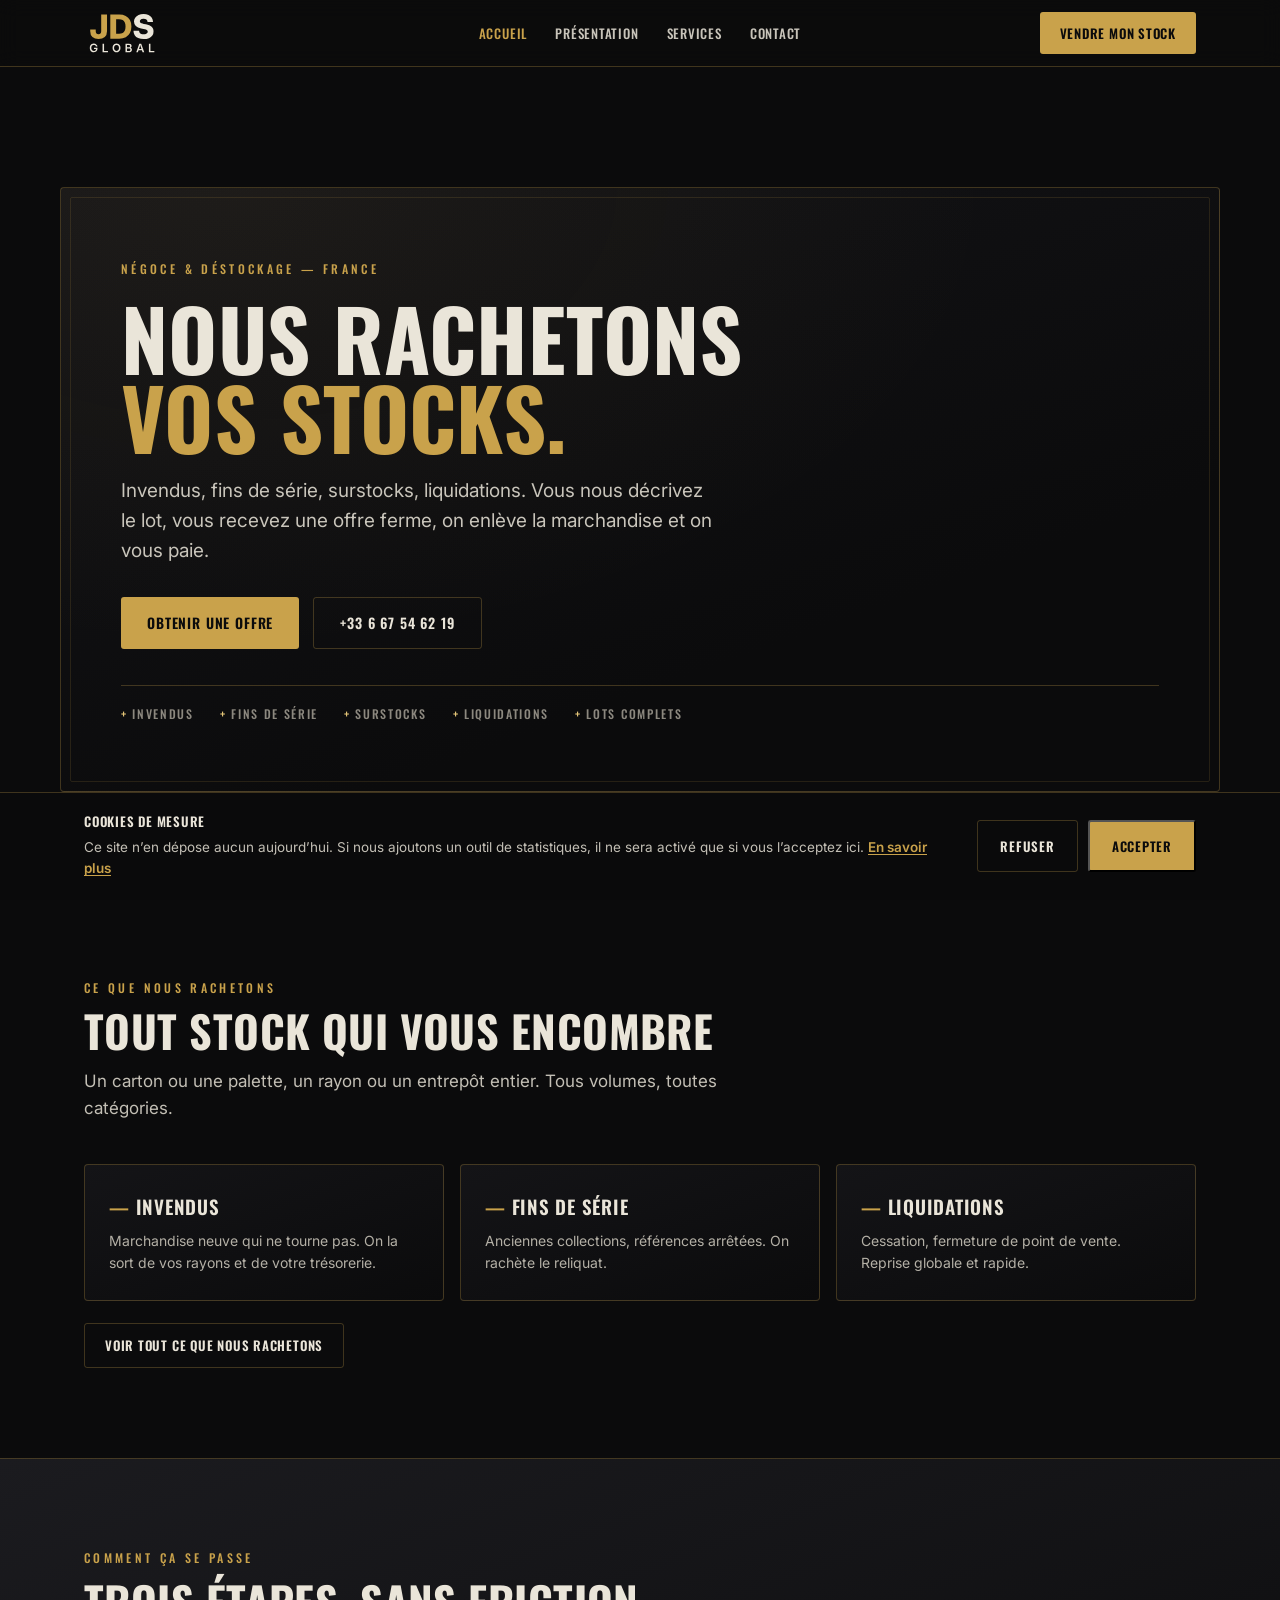
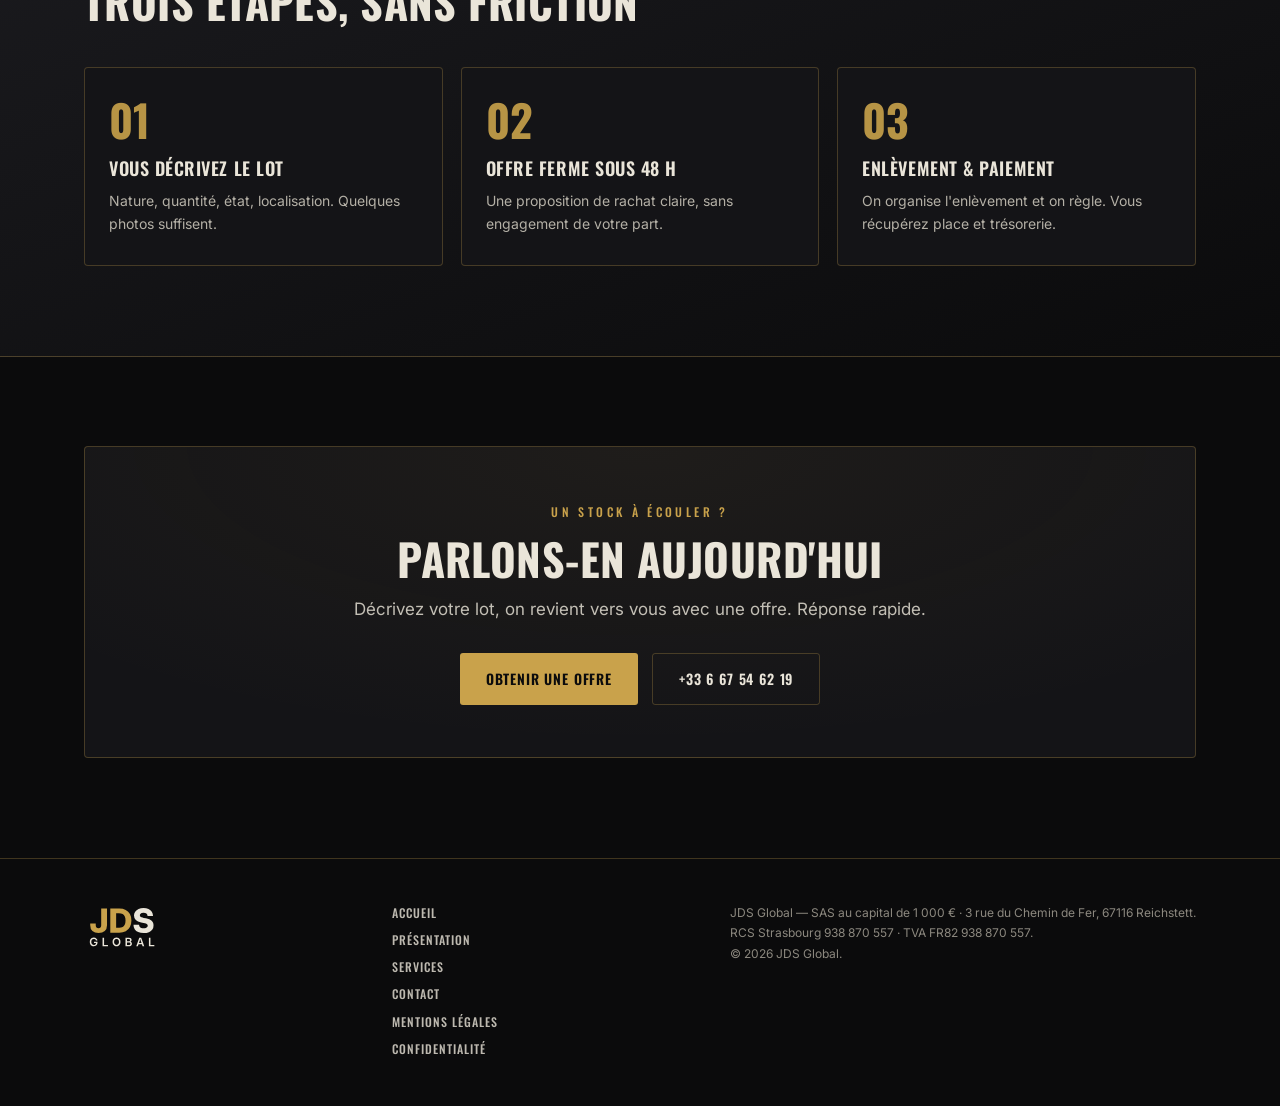
<file: index.html>
<!DOCTYPE html>
<html lang="fr">
<head>
<meta charset="UTF-8">
<meta name="viewport" content="width=device-width, initial-scale=1.0">
<title>JDS Global — Rachat de stocks | Déstockage, invendus, liquidations</title>
<meta name="description" content="JDS Global rachète vos invendus, fins de série, surstocks et liquidations partout en France. Offre ferme, enlèvement et paiement rapides.">
<link rel="preconnect" href="https://fonts.googleapis.com">
<link rel="preconnect" href="https://fonts.gstatic.com" crossorigin>
<link href="https://fonts.googleapis.com/css2?family=Oswald:wght@400;500;600;700&family=Inter:wght@400;500;600&display=swap" rel="stylesheet">
<link rel="stylesheet" href="styles.css">
  <link rel="canonical" href="https://jds-global.com/">
  <meta name="robots" content="index,follow,max-image-preview:large">
  <meta name="author" content="JDS Global">
  <meta name="geo.region" content="FR-67">
  <meta name="geo.placename" content="Reichstett">
  <meta name="theme-color" content="#0B0B0C">
  <!-- Open Graph -->
  <meta property="og:type" content="website">
  <meta property="og:site_name" content="JDS Global">
  <meta property="og:locale" content="fr_FR">
  <meta property="og:title" content="JDS Global — Rachat de stocks | Déstockage, invendus, liquidations">
  <meta property="og:description" content="JDS Global rachète vos invendus, fins de série, surstocks et liquidations partout en France. Offre ferme, enlèvement et paiement rapides.">
  <meta property="og:url" content="https://jds-global.com/">
  <meta property="og:image" content="https://jds-global.com/og-image.png">
  <meta property="og:image:width" content="1200">
  <meta property="og:image:height" content="630">
  <!-- Twitter -->
  <meta name="twitter:card" content="summary_large_image">
  <meta name="twitter:title" content="JDS Global — Rachat de stocks | Déstockage, invendus, liquidations">
  <meta name="twitter:description" content="JDS Global rachète vos invendus, fins de série, surstocks et liquidations partout en France. Offre ferme, enlèvement et paiement rapides.">
  <meta name="twitter:image" content="https://jds-global.com/og-image.png">
  <!-- Icons -->
  <link rel="icon" href="favicon.ico" sizes="any">
  <link rel="icon" type="image/svg+xml" href="favicon.svg">
  <link rel="apple-touch-icon" href="apple-touch-icon.png">
  <link rel="manifest" href="site.webmanifest">
  <script type="application/ld+json">
{
  "@context": "https://schema.org",
  "@type": "LocalBusiness",
  "@id": "https://jds-global.com/#business",
  "name": "JDS Global",
  "legalName": "JDS Global",
  "url": "https://jds-global.com/",
  "logo": "https://jds-global.com/favicon.svg",
  "image": "https://jds-global.com/og-image.png",
  "description": "Rachat de stocks d'entreprises : invendus, fins de série, surstocks et liquidations. Offre ferme, enlèvement inclus, partout en France.",
  "telephone": "+33667546219",
  "email": "contact@jds-global.com",
  "vatID": "FR82938870557",
  "address": {
    "@type": "PostalAddress",
    "streetAddress": "3 rue du Chemin de Fer",
    "postalCode": "67116",
    "addressLocality": "Reichstett",
    "addressRegion": "Grand Est",
    "addressCountry": "FR"
  },
  "areaServed": {
    "@type": "Country",
    "name": "France"
  },
  "openingHoursSpecification": [
    {
      "@type": "OpeningHoursSpecification",
      "dayOfWeek": [
        "Monday",
        "Tuesday",
        "Wednesday",
        "Thursday",
        "Friday"
      ],
      "opens": "08:30",
      "closes": "19:00"
    }
  ]
}
  </script>
</head>
<body>
<header>
  <div class="wrap nav">
    <a href="/" class="brand" aria-label="JDS Global, accueil"><img src="logo.svg" alt="JDS Global" width="55" height="48"></a>
    <nav class="links" id="menu">
      <a href="/" aria-current="page">Accueil</a>
      <a href="/presentation">Présentation</a>
      <a href="/services">Services</a>
      <a href="/contact">Contact</a>
      <a href="/contact" class="btn">Vendre mon stock</a>
    </nav>
    <a href="/contact" class="btn header-cta">Vendre mon stock</a>
    <button class="burger" id="burger" aria-label="Menu" aria-expanded="false"><span></span><span></span><span></span></button>
  </div>
</header>

<div class="hero wrap">
  <div class="hero-frame reveal">
    <span class="eyebrow">Négoce &amp; déstockage — France</span>
    <h1>Nous rachetons<br><b>vos stocks.</b></h1>
    <p class="lead">Invendus, fins de série, surstocks, liquidations. Vous nous décrivez le lot, vous recevez une offre ferme, on enlève la marchandise et on vous paie.</p>
    <div class="cta-row">
      <a href="/contact" class="btn">Obtenir une offre</a>
      <a href="tel:+33667546219" class="btn ghost">+33 6 67 54 62 19</a>
    </div>
    <div class="hero-marquee">
      <span><b>+</b> Invendus</span><span><b>+</b> Fins de série</span><span><b>+</b> Surstocks</span>
      <span><b>+</b> Liquidations</span><span><b>+</b> Lots complets</span>
    </div>
  </div>
</div>

<section>
  <div class="wrap">
    <div class="sec-head reveal">
      <span class="eyebrow">Ce que nous rachetons</span>
      <h2>Tout stock qui vous encombre</h2>
      <p class="lead" style="margin-top:14px">Un carton ou une palette, un rayon ou un entrepôt entier. Tous volumes, toutes catégories.</p>
    </div>
    <div class="grid">
      <div class="card reveal"><div class="k"><i>—</i> Invendus</div><p>Marchandise neuve qui ne tourne pas. On la sort de vos rayons et de votre trésorerie.</p></div>
      <div class="card reveal"><div class="k"><i>—</i> Fins de série</div><p>Anciennes collections, références arrêtées. On rachète le reliquat.</p></div>
      <div class="card reveal"><div class="k"><i>—</i> Liquidations</div><p>Cessation, fermeture de point de vente. Reprise globale et rapide.</p></div>
    </div>
    <div style="margin-top:22px" class="reveal"><a href="/services" class="btn ghost">Voir tout ce que nous rachetons</a></div>
  </div>
</section>

<section class="band">
  <div class="wrap">
    <div class="sec-head reveal"><span class="eyebrow">Comment ça se passe</span><h2>Trois étapes, sans friction</h2></div>
    <div class="steps">
      <div class="step reveal"><div class="num">01</div><h3>Vous décrivez le lot</h3><p>Nature, quantité, état, localisation. Quelques photos suffisent.</p></div>
      <div class="step reveal"><div class="num">02</div><h3>Offre ferme sous 48 h</h3><p>Une proposition de rachat claire, sans engagement de votre part.</p></div>
      <div class="step reveal"><div class="num">03</div><h3>Enlèvement &amp; paiement</h3><p>On organise l'enlèvement et on règle. Vous récupérez place et trésorerie.</p></div>
    </div>
  </div>
</section>

<section>
  <div class="wrap">
    <div class="ctastrip reveal">
      <span class="eyebrow">Un stock à écouler ?</span>
      <h2 style="margin-top:12px">Parlons-en aujourd'hui</h2>
      <p class="lead">Décrivez votre lot, on revient vers vous avec une offre. Réponse rapide.</p>
      <div class="cta-row" style="justify-content:center">
        <a href="/contact" class="btn">Obtenir une offre</a>
        <a href="tel:+33667546219" class="btn ghost">+33 6 67 54 62 19</a>
      </div>
    </div>
  </div>
</section>

<footer>
  <div class="wrap foot">
    <div class="brand"><img src="logo.svg" alt="JDS Global" width="55" height="48"></div>
    <div class="foot-nav">
      <a href="/">Accueil</a><a href="/presentation">Présentation</a><a href="/services">Services</a><a href="/contact">Contact</a><a href="/mentions-legales">Mentions légales</a><a href="/confidentialite">Confidentialité</a>
    </div>
    <div class="legal">JDS Global — SAS au capital de 1&nbsp;000&nbsp;€ · 3 rue du Chemin de Fer, 67116 Reichstett.<br>RCS Strasbourg 938&nbsp;870&nbsp;557 · TVA FR82&nbsp;938&nbsp;870&nbsp;557.<br>© 2026 JDS Global.</div>
  </div>
</footer>
<script src="script.js"></script>
</body>
</html>
</file>
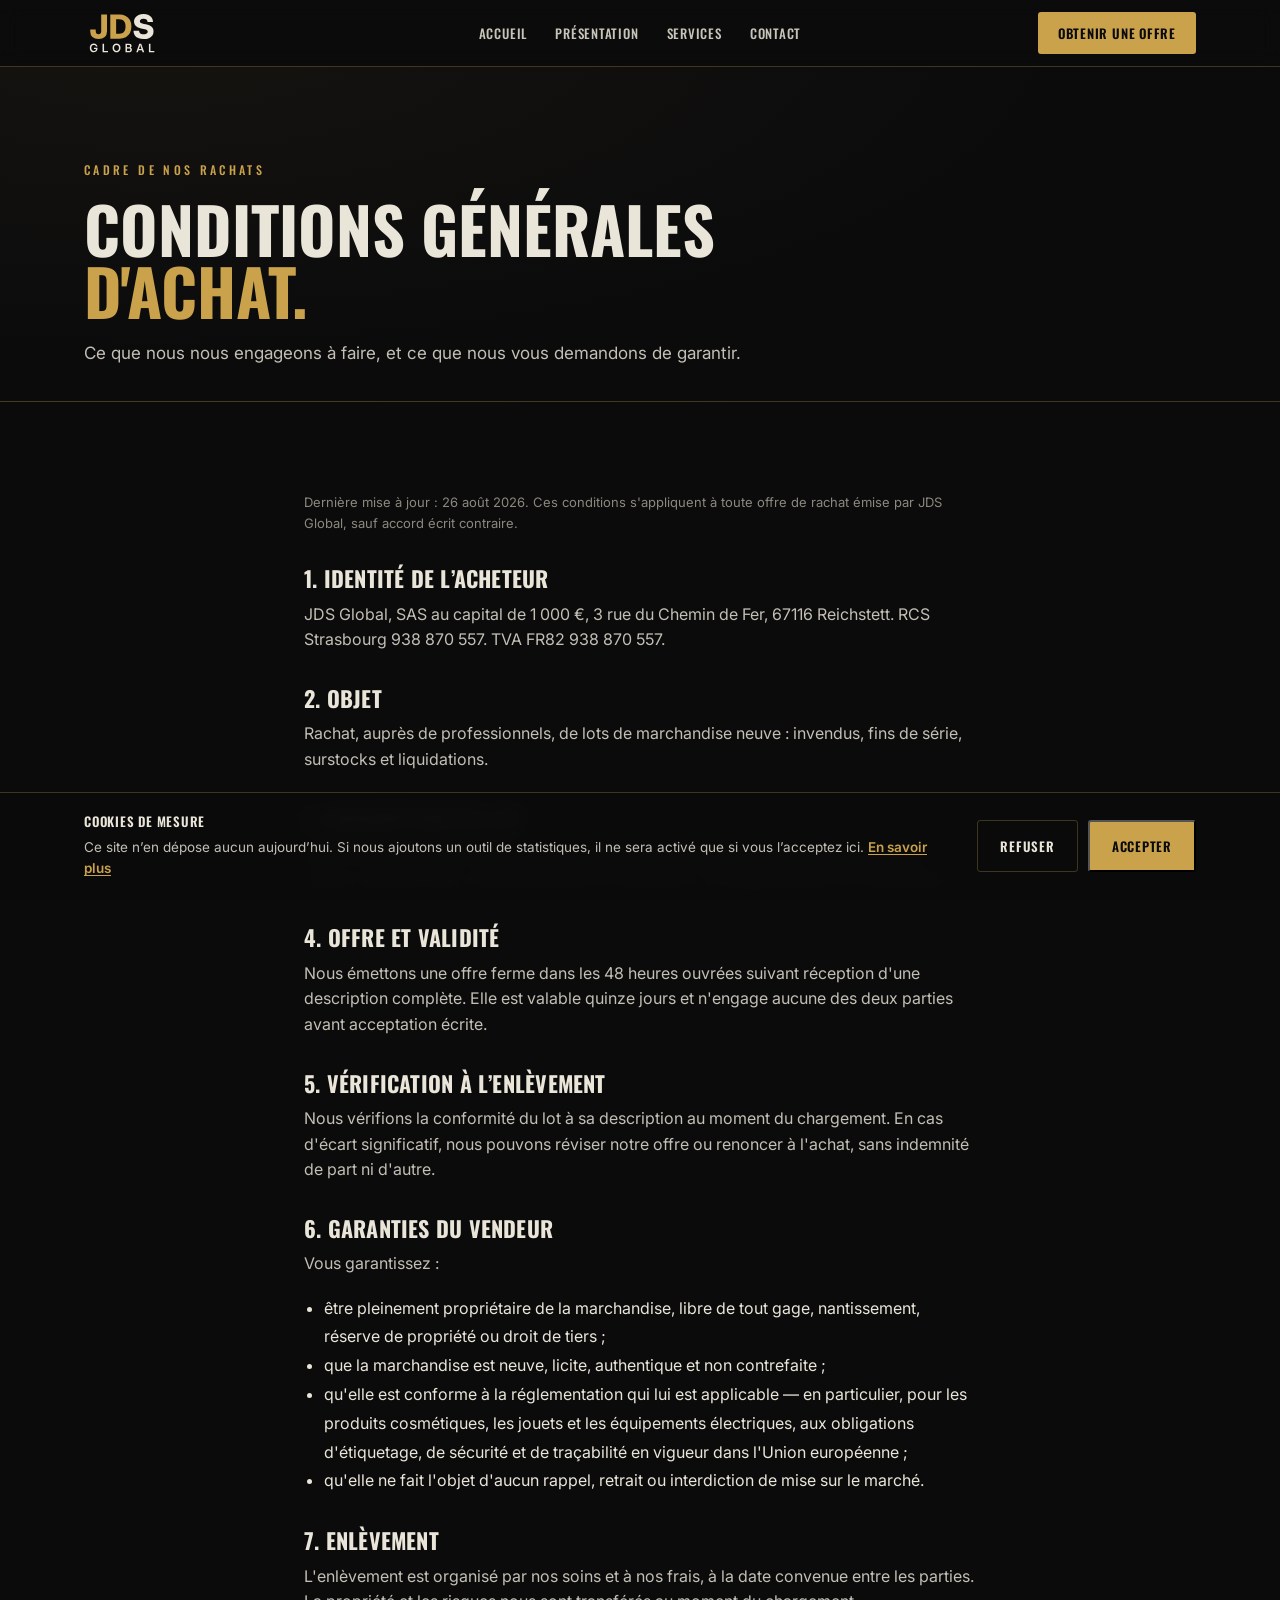
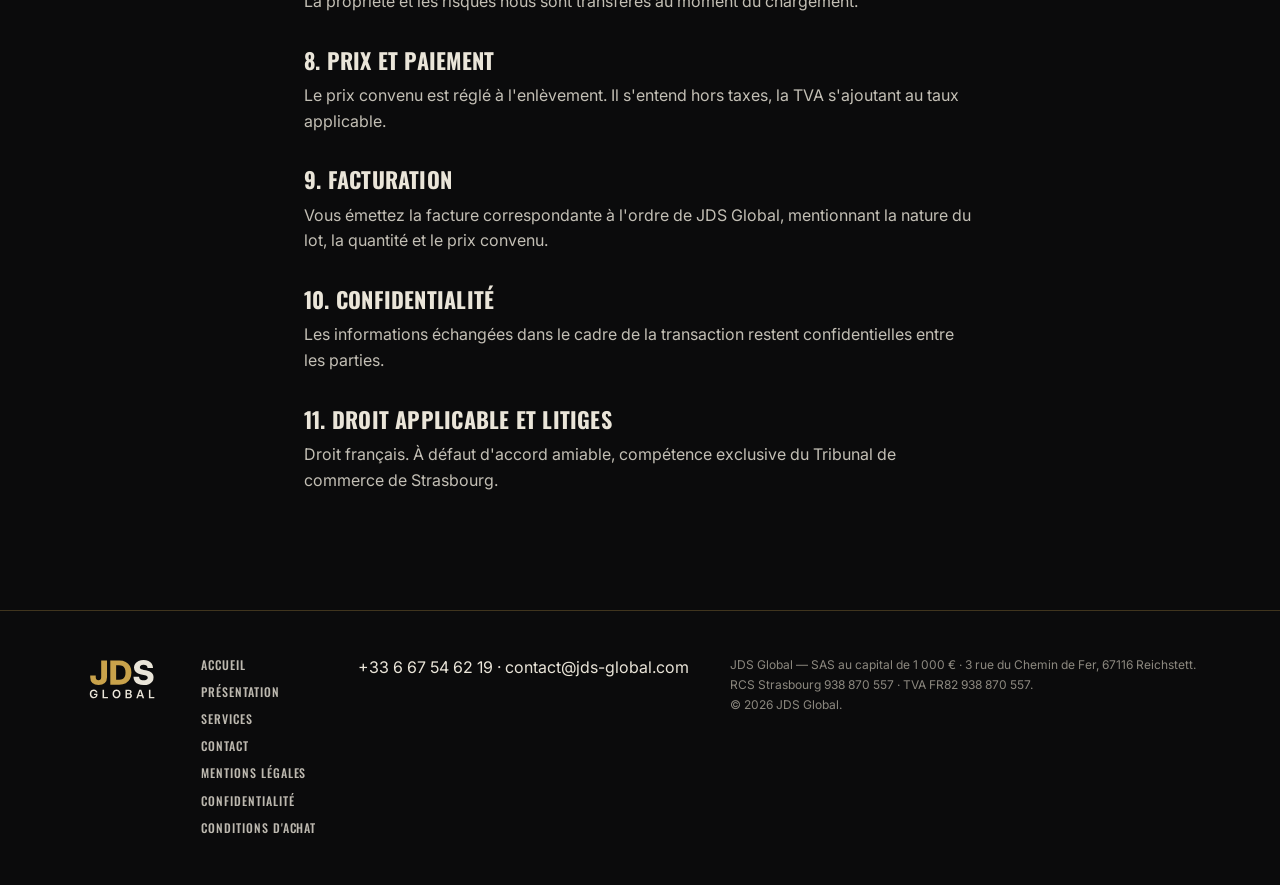
<file: conditions-achat.html>
<!DOCTYPE html>
<html lang="fr">
<head>
<meta charset="UTF-8">
<meta name="viewport" content="width=device-width, initial-scale=1.0">
<title>Conditions générales d'achat | JDS Global</title>
<meta name="description" content="Les conditions dans lesquelles JDS Global rachète un lot : offre ferme sous 48 h, vérification au chargement, garanties du vendeur, paiement à l'enlèvement.">
<link rel="preconnect" href="https://fonts.googleapis.com">
<link rel="preconnect" href="https://fonts.gstatic.com" crossorigin>
<link href="https://fonts.googleapis.com/css2?family=Oswald:wght@400;500;600;700&family=Inter:wght@400;500;600&display=swap" rel="stylesheet">
<link rel="stylesheet" href="styles.css">
  <link rel="canonical" href="https://jds-global.com/conditions-achat">
  <meta name="robots" content="index,follow,max-image-preview:large">
  <meta name="author" content="JDS Global">
  <meta name="geo.region" content="FR-67">
  <meta name="geo.placename" content="Reichstett">
  <meta name="theme-color" content="#0B0B0C">
  <!-- Open Graph -->
  <meta property="og:type" content="website">
  <meta property="og:site_name" content="JDS Global">
  <meta property="og:locale" content="fr_FR">
  <meta property="og:title" content="Conditions générales d'achat | JDS Global">
  <meta property="og:description" content="Les conditions dans lesquelles JDS Global rachète un lot : offre ferme sous 48 h, vérification au chargement, garanties du vendeur, paiement à l'enlèvement.">
  <meta property="og:url" content="https://jds-global.com/conditions-achat">
  <meta property="og:image" content="https://jds-global.com/og-image.png">
  <meta property="og:image:width" content="1200">
  <meta property="og:image:height" content="630">
  <!-- Twitter -->
  <meta name="twitter:card" content="summary_large_image">
  <meta name="twitter:title" content="Conditions générales d'achat | JDS Global">
  <meta name="twitter:description" content="Les conditions dans lesquelles JDS Global rachète un lot : offre ferme sous 48 h, vérification au chargement, garanties du vendeur, paiement à l'enlèvement.">
  <meta name="twitter:image" content="https://jds-global.com/og-image.png">
  <!-- Icons -->
  <link rel="icon" href="favicon.ico" sizes="any">
  <link rel="icon" type="image/svg+xml" href="favicon.svg">
  <link rel="apple-touch-icon" href="apple-touch-icon.png">
  <link rel="manifest" href="site.webmanifest">
  <script type="application/ld+json">
{
  "@context": "https://schema.org",
  "@type": "LocalBusiness",
  "@id": "https://jds-global.com/#business",
  "name": "JDS Global",
  "legalName": "JDS Global",
  "url": "https://jds-global.com/",
  "logo": "https://jds-global.com/favicon.svg",
  "image": "https://jds-global.com/og-image.png",
  "description": "Rachat de stocks d'entreprises : invendus, fins de série, surstocks et liquidations. Négoce, achat en gros et au détail.",
  "telephone": "+33667546219",
  "email": "contact@jds-global.com",
  "vatID": "FR82938870557",
  "address": {
    "@type": "PostalAddress",
    "streetAddress": "3 rue du Chemin de Fer",
    "postalCode": "67116",
    "addressLocality": "Reichstett",
    "addressRegion": "Grand Est",
    "addressCountry": "FR"
  },
  "areaServed": {
    "@type": "Country",
    "name": "France"
  },
  "openingHoursSpecification": [
    {
      "@type": "OpeningHoursSpecification",
      "dayOfWeek": [
        "Monday",
        "Tuesday",
        "Wednesday",
        "Thursday",
        "Friday"
      ],
      "opens": "08:30",
      "closes": "19:00"
    }
  ]
}
  </script>
</head>
<body>
<header>
  <div class="wrap nav">
    <a href="/" class="brand" aria-label="JDS Global, accueil"><img src="logo.svg" alt="JDS Global" width="55" height="48"></a>
    <nav class="links" id="menu">
      <a href="/">Accueil</a>
      <a href="/presentation">Présentation</a>
      <a href="/services">Services</a>
      <a href="/contact">Contact</a>
      <a href="/contact" class="btn">Obtenir une offre</a>
    </nav>
    <a href="/contact" class="btn header-cta">Obtenir une offre</a>
    <button class="burger" id="burger" aria-label="Menu" aria-expanded="false"><span></span><span></span><span></span></button>
  </div>
</header>

<div class="subhero">
  <div class="wrap reveal">
    <span class="eyebrow">Cadre de nos rachats</span>
    <h1>Conditions générales<br><b>d'achat.</b></h1>
    <p class="lead">Ce que nous nous engageons à faire, et ce que nous vous demandons de garantir.</p>
  </div>
</div>

<section>
  <div class="wrap prose reveal">
    <p style="color:var(--muted);font-size:13px">Dernière mise à jour : 26 août 2026. Ces conditions s'appliquent à toute offre de rachat émise par JDS Global, sauf accord écrit contraire.</p>

    <h2 style="font-size:22px;margin:34px 0 12px">1. Identité de l’acheteur</h2>
    <p>JDS Global, SAS au capital de 1&nbsp;000&nbsp;€, 3 rue du Chemin de Fer, 67116 Reichstett. RCS Strasbourg 938&nbsp;870&nbsp;557. TVA FR82&nbsp;938&nbsp;870&nbsp;557.</p>

    <h2 style="font-size:22px;margin:34px 0 12px">2. Objet</h2>
    <p>Rachat, auprès de professionnels, de lots de marchandise neuve : invendus, fins de série, surstocks et liquidations.</p>

    <h2 style="font-size:22px;margin:34px 0 12px">3. Description du lot</h2>
    <p>Notre offre est établie sur la seule base de la description que vous nous transmettez : nature, quantité, état, conditionnement et localisation. Vous garantissez son exactitude.</p>

    <h2 style="font-size:22px;margin:34px 0 12px">4. Offre et validité</h2>
    <p>Nous émettons une offre ferme dans les 48 heures ouvrées suivant réception d'une description complète. Elle est valable quinze jours et n'engage aucune des deux parties avant acceptation écrite.</p>

    <h2 style="font-size:22px;margin:34px 0 12px">5. Vérification à l’enlèvement</h2>
    <p>Nous vérifions la conformité du lot à sa description au moment du chargement. En cas d'écart significatif, nous pouvons réviser notre offre ou renoncer à l'achat, sans indemnité de part ni d'autre.</p>

    <h2 style="font-size:22px;margin:34px 0 12px">6. Garanties du vendeur</h2>
    <p>Vous garantissez :</p>
    <ul style="margin:10px 0 0;padding-left:20px;line-height:1.8">
      <li>être pleinement propriétaire de la marchandise, libre de tout gage, nantissement, réserve de propriété ou droit de tiers ;</li>
      <li>que la marchandise est neuve, licite, authentique et non contrefaite ;</li>
      <li>qu'elle est conforme à la réglementation qui lui est applicable — en particulier, pour les produits cosmétiques, les jouets et les équipements électriques, aux obligations d'étiquetage, de sécurité et de traçabilité en vigueur dans l'Union européenne ;</li>
      <li>qu'elle ne fait l'objet d'aucun rappel, retrait ou interdiction de mise sur le marché.</li>
    </ul>

    <h2 style="font-size:22px;margin:34px 0 12px">7. Enlèvement</h2>
    <p>L'enlèvement est organisé par nos soins et à nos frais, à la date convenue entre les parties. La propriété et les risques nous sont transférés au moment du chargement.</p>

    <h2 style="font-size:22px;margin:34px 0 12px">8. Prix et paiement</h2>
    <p>Le prix convenu est réglé à l'enlèvement. Il s'entend hors taxes, la TVA s'ajoutant au taux applicable.</p>

    <h2 style="font-size:22px;margin:34px 0 12px">9. Facturation</h2>
    <p>Vous émettez la facture correspondante à l'ordre de JDS Global, mentionnant la nature du lot, la quantité et le prix convenu.</p>

    <h2 style="font-size:22px;margin:34px 0 12px">10. Confidentialité</h2>
    <p>Les informations échangées dans le cadre de la transaction restent confidentielles entre les parties.</p>

    <h2 style="font-size:22px;margin:34px 0 12px">11. Droit applicable et litiges</h2>
    <p>Droit français. À défaut d'accord amiable, compétence exclusive du Tribunal de commerce de Strasbourg.</p>
  </div>
</section>

<footer>
  <div class="wrap foot">
    <div class="brand"><img src="logo.svg" alt="JDS Global" width="55" height="48"></div>
    <div class="foot-nav">
      <a href="/">Accueil</a><a href="/presentation">Présentation</a><a href="/services">Services</a><a href="/contact">Contact</a><a href="/mentions-legales">Mentions légales</a><a href="/confidentialite">Confidentialité</a><a href="/conditions-achat">Conditions d'achat</a>
    </div>
    <div class="foot-contact"><a href="tel:+33667546219">+33 6 67 54 62 19</a> · <a href="mailto:contact@jds-global.com">contact@jds-global.com</a></div>
    <div class="legal">JDS Global — SAS au capital de 1&nbsp;000&nbsp;€ · 3 rue du Chemin de Fer, 67116 Reichstett.<br>RCS Strasbourg 938&nbsp;870&nbsp;557 · TVA FR82&nbsp;938&nbsp;870&nbsp;557.<br>© 2026 JDS Global.</div>
  </div>
</footer>
<script src="script.js"></script>
</body>
</html>
</file>
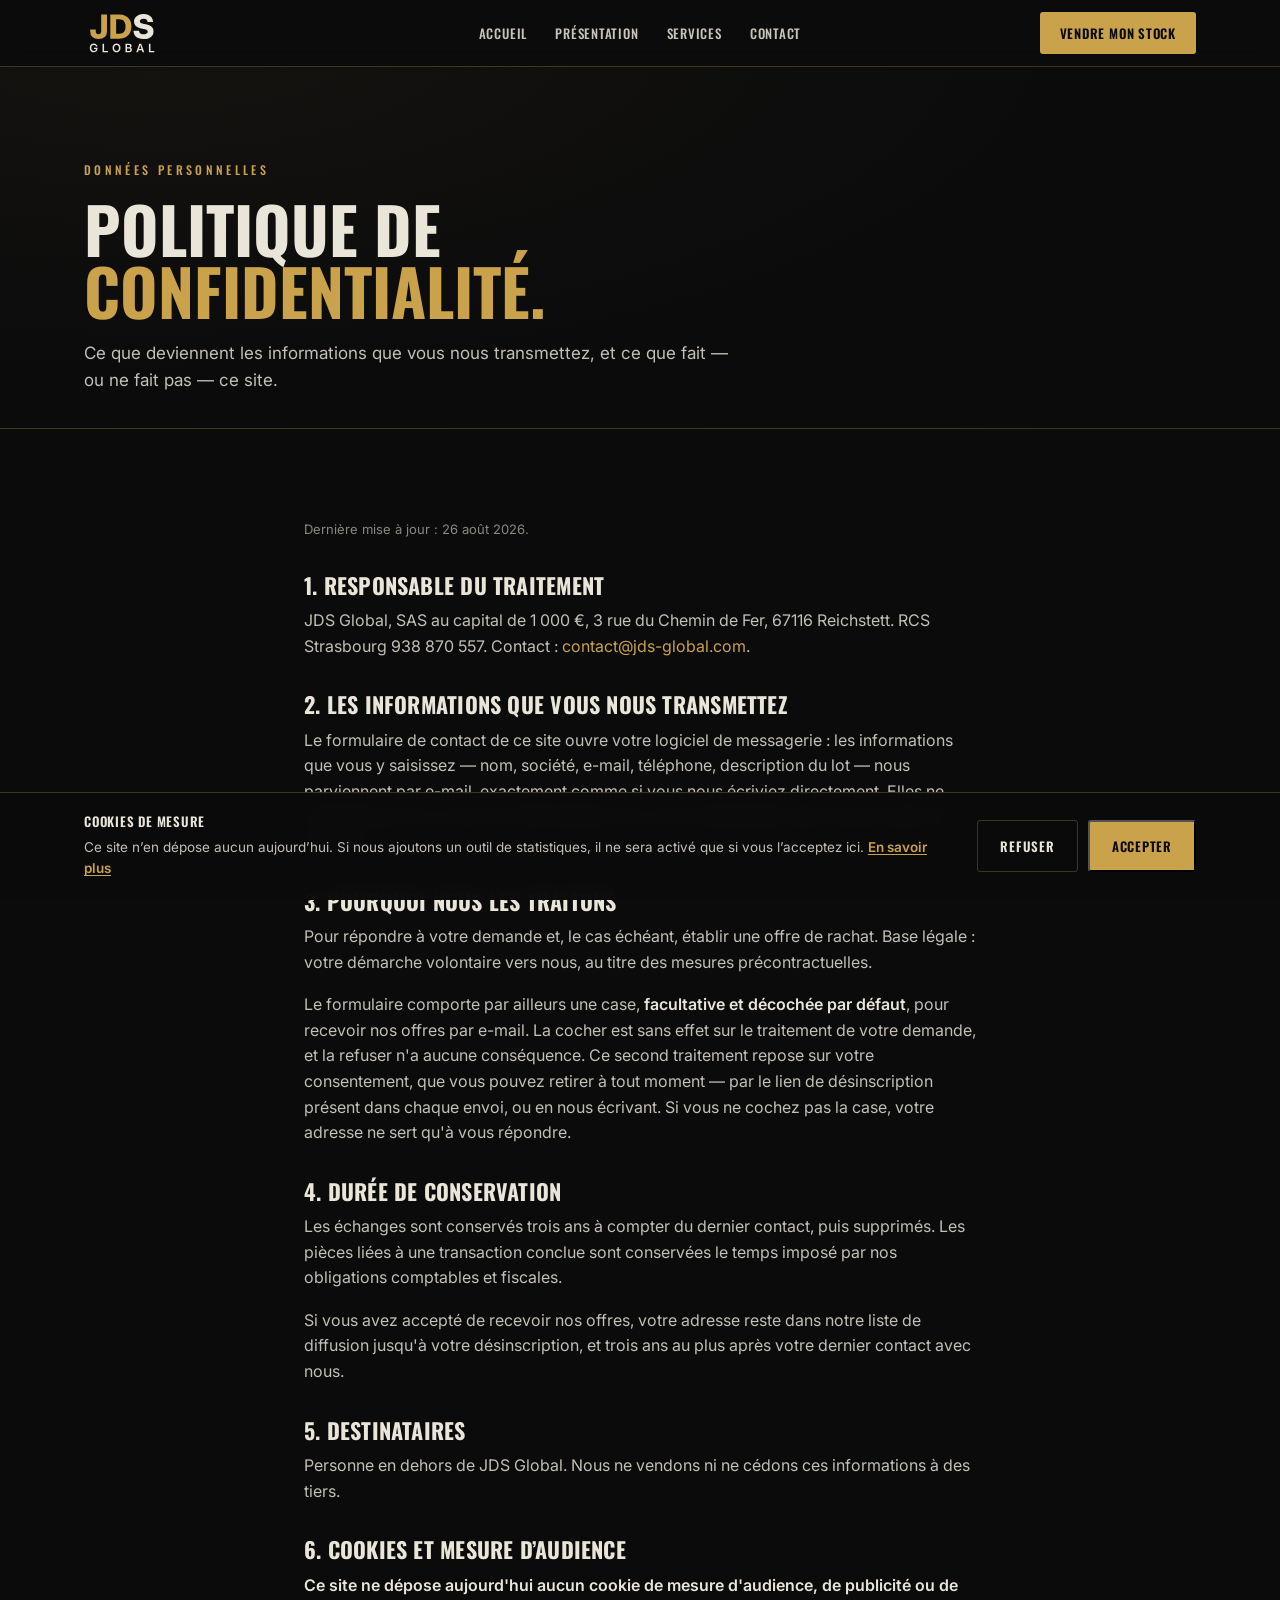
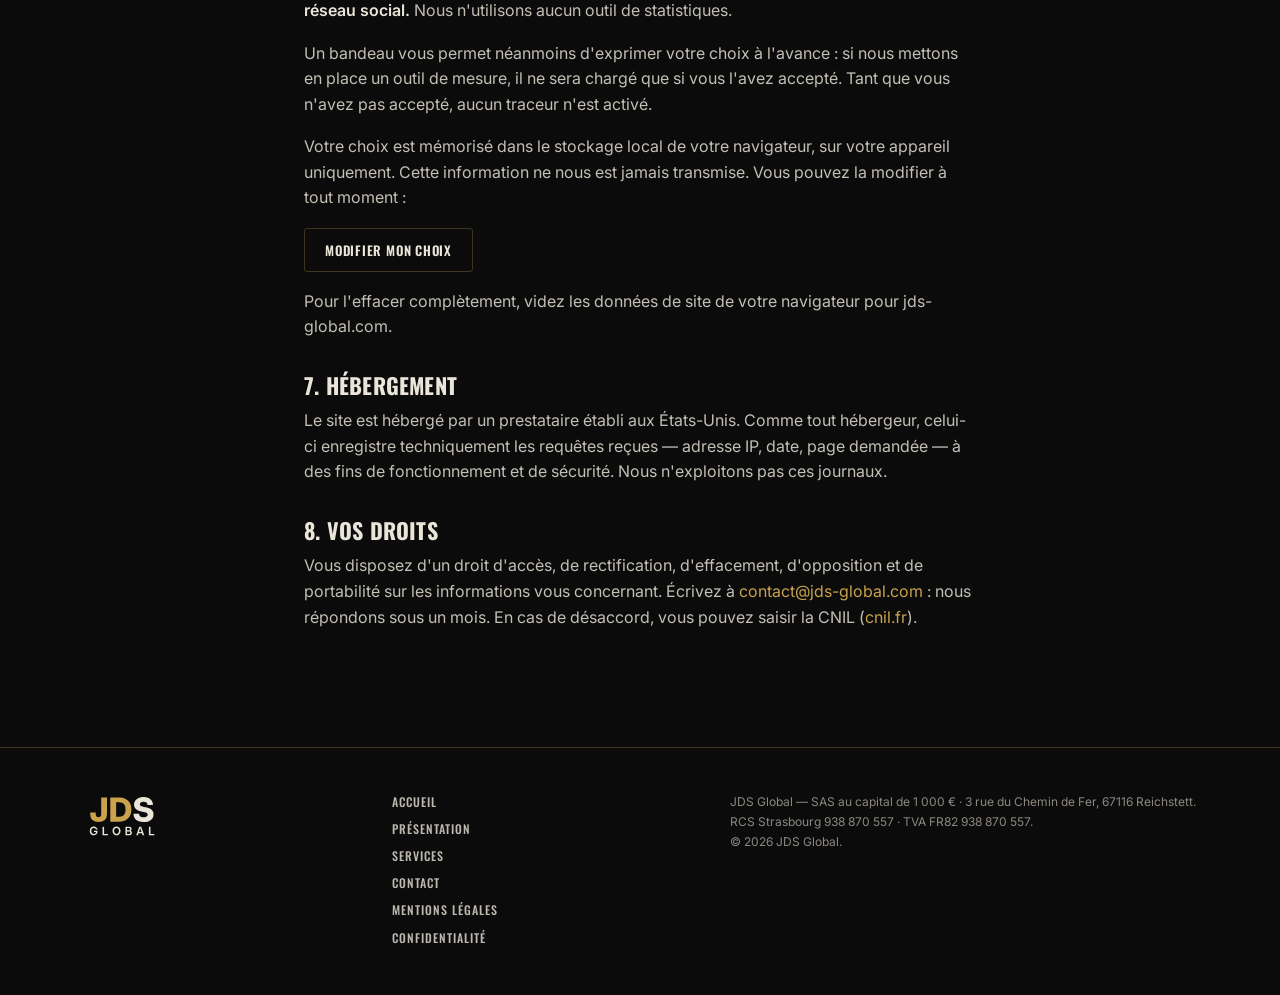
<file: confidentialite.html>
<!DOCTYPE html>
<html lang="fr">
<head>
<meta charset="UTF-8">
<meta name="viewport" content="width=device-width, initial-scale=1.0">
<title>Politique de confidentialité | JDS Global</title>
<meta name="description" content="Ce site ne dépose aucun cookie de mesure et n'enregistre aucune donnée : le formulaire ouvre votre messagerie. Vos droits et comment les exercer.">
<link rel="preconnect" href="https://fonts.googleapis.com">
<link rel="preconnect" href="https://fonts.gstatic.com" crossorigin>
<link href="https://fonts.googleapis.com/css2?family=Oswald:wght@400;500;600;700&family=Inter:wght@400;500;600&display=swap" rel="stylesheet">
<link rel="stylesheet" href="styles.css">
  <link rel="canonical" href="https://jds-global.com/confidentialite">
  <meta name="robots" content="index,follow,max-image-preview:large">
  <meta name="author" content="JDS Global">
  <meta name="geo.region" content="FR-67">
  <meta name="geo.placename" content="Reichstett">
  <meta name="theme-color" content="#0B0B0C">
  <!-- Open Graph -->
  <meta property="og:type" content="website">
  <meta property="og:site_name" content="JDS Global">
  <meta property="og:locale" content="fr_FR">
  <meta property="og:title" content="Politique de confidentialité | JDS Global">
  <meta property="og:description" content="Ce site ne dépose aucun cookie de mesure et n'enregistre aucune donnée : le formulaire ouvre votre messagerie. Vos droits et comment les exercer.">
  <meta property="og:url" content="https://jds-global.com/confidentialite">
  <meta property="og:image" content="https://jds-global.com/og-image.png">
  <meta property="og:image:width" content="1200">
  <meta property="og:image:height" content="630">
  <!-- Twitter -->
  <meta name="twitter:card" content="summary_large_image">
  <meta name="twitter:title" content="Politique de confidentialité | JDS Global">
  <meta name="twitter:description" content="Ce site ne dépose aucun cookie de mesure et n'enregistre aucune donnée : le formulaire ouvre votre messagerie. Vos droits et comment les exercer.">
  <meta name="twitter:image" content="https://jds-global.com/og-image.png">
  <!-- Icons -->
  <link rel="icon" href="favicon.ico" sizes="any">
  <link rel="icon" type="image/svg+xml" href="favicon.svg">
  <link rel="apple-touch-icon" href="apple-touch-icon.png">
  <link rel="manifest" href="site.webmanifest">
  <script type="application/ld+json">
{
  "@context": "https://schema.org",
  "@type": "LocalBusiness",
  "@id": "https://jds-global.com/#business",
  "name": "JDS Global",
  "legalName": "JDS Global",
  "url": "https://jds-global.com/",
  "logo": "https://jds-global.com/favicon.svg",
  "image": "https://jds-global.com/og-image.png",
  "description": "Rachat de stocks d'entreprises : invendus, fins de série, surstocks et liquidations. Offre ferme, enlèvement inclus, partout en France.",
  "telephone": "+33667546219",
  "email": "contact@jds-global.com",
  "vatID": "FR82938870557",
  "address": {
    "@type": "PostalAddress",
    "streetAddress": "3 rue du Chemin de Fer",
    "postalCode": "67116",
    "addressLocality": "Reichstett",
    "addressRegion": "Grand Est",
    "addressCountry": "FR"
  },
  "areaServed": {
    "@type": "Country",
    "name": "France"
  },
  "openingHoursSpecification": [
    {
      "@type": "OpeningHoursSpecification",
      "dayOfWeek": [
        "Monday",
        "Tuesday",
        "Wednesday",
        "Thursday",
        "Friday"
      ],
      "opens": "08:30",
      "closes": "19:00"
    }
  ]
}
  </script>
</head>
<body>
<header>
  <div class="wrap nav">
    <a href="/" class="brand" aria-label="JDS Global, accueil"><img src="logo.svg" alt="JDS Global" width="55" height="48"></a>
    <nav class="links" id="menu">
      <a href="/">Accueil</a>
      <a href="/presentation">Présentation</a>
      <a href="/services">Services</a>
      <a href="/contact">Contact</a>
      <a href="/contact" class="btn">Vendre mon stock</a>
    </nav>
    <a href="/contact" class="btn header-cta">Vendre mon stock</a>
    <button class="burger" id="burger" aria-label="Menu" aria-expanded="false"><span></span><span></span><span></span></button>
  </div>
</header>

<div class="subhero">
  <div class="wrap reveal">
    <span class="eyebrow">Données personnelles</span>
    <h1>Politique de<br><b>confidentialité.</b></h1>
    <p class="lead">Ce que deviennent les informations que vous nous transmettez, et ce que fait — ou ne fait pas — ce site.</p>
  </div>
</div>

<section>
  <div class="wrap prose reveal">
    <p style="color:var(--muted);font-size:13px">Dernière mise à jour : 26 août 2026.</p>

    <h2 style="font-size:22px;margin:34px 0 12px">1. Responsable du traitement</h2>
    <p>JDS Global, SAS au capital de 1&nbsp;000&nbsp;€, 3 rue du Chemin de Fer, 67116 Reichstett. RCS Strasbourg 938&nbsp;870&nbsp;557. Contact : <a href="mailto:contact@jds-global.com" style="color:var(--brass)">contact@jds-global.com</a>.</p>

    <h2 style="font-size:22px;margin:34px 0 12px">2. Les informations que vous nous transmettez</h2>
    <p>Le formulaire de contact de ce site ouvre votre logiciel de messagerie : les informations que vous y saisissez — nom, société, e-mail, téléphone, description du lot — nous parviennent par e-mail, exactement comme si vous nous écriviez directement. Elles ne transitent par aucun serveur intermédiaire et ne sont enregistrées dans aucune base de données.</p>

    <h2 style="font-size:22px;margin:34px 0 12px">3. Pourquoi nous les traitons</h2>
    <p>Pour répondre à votre demande et, le cas échéant, établir une offre de rachat. Base légale : votre démarche volontaire vers nous, au titre des mesures précontractuelles.</p>
    <p>Le formulaire comporte par ailleurs une case, <strong>facultative et décochée par défaut</strong>, pour recevoir nos offres par e-mail. La cocher est sans effet sur le traitement de votre demande, et la refuser n'a aucune conséquence. Ce second traitement repose sur votre consentement, que vous pouvez retirer à tout moment — par le lien de désinscription présent dans chaque envoi, ou en nous écrivant. Si vous ne cochez pas la case, votre adresse ne sert qu'à vous répondre.</p>

    <h2 style="font-size:22px;margin:34px 0 12px">4. Durée de conservation</h2>
    <p>Les échanges sont conservés trois ans à compter du dernier contact, puis supprimés. Les pièces liées à une transaction conclue sont conservées le temps imposé par nos obligations comptables et fiscales.</p>
    <p>Si vous avez accepté de recevoir nos offres, votre adresse reste dans notre liste de diffusion jusqu'à votre désinscription, et trois ans au plus après votre dernier contact avec nous.</p>

    <h2 style="font-size:22px;margin:34px 0 12px">5. Destinataires</h2>
    <p>Personne en dehors de JDS Global. Nous ne vendons ni ne cédons ces informations à des tiers.</p>

    <h2 style="font-size:22px;margin:34px 0 12px">6. Cookies et mesure d’audience</h2>
    <p><strong>Ce site ne dépose aujourd'hui aucun cookie de mesure d'audience, de publicité ou de réseau social.</strong> Nous n'utilisons aucun outil de statistiques.</p>
    <p>Un bandeau vous permet néanmoins d'exprimer votre choix à l'avance : si nous mettons en place un outil de mesure, il ne sera chargé que si vous l'avez accepté. Tant que vous n'avez pas accepté, aucun traceur n'est activé.</p>
    <p>Votre choix est mémorisé dans le stockage local de votre navigateur, sur votre appareil uniquement. Cette information ne nous est jamais transmise. Vous pouvez la modifier à tout moment :</p>
    <p style="margin-top:16px"><button type="button" class="btn ghost" id="cookie-reopen">Modifier mon choix</button></p>
    <p style="margin-top:16px">Pour l'effacer complètement, videz les données de site de votre navigateur pour jds-global.com.</p>

    <h2 style="font-size:22px;margin:34px 0 12px">7. Hébergement</h2>
    <p>Le site est hébergé par un prestataire établi aux États-Unis. Comme tout hébergeur, celui-ci enregistre techniquement les requêtes reçues — adresse IP, date, page demandée — à des fins de fonctionnement et de sécurité. Nous n'exploitons pas ces journaux.</p>

    <h2 style="font-size:22px;margin:34px 0 12px">8. Vos droits</h2>
    <p>Vous disposez d'un droit d'accès, de rectification, d'effacement, d'opposition et de portabilité sur les informations vous concernant. Écrivez à <a href="mailto:contact@jds-global.com" style="color:var(--brass)">contact@jds-global.com</a> : nous répondons sous un mois. En cas de désaccord, vous pouvez saisir la CNIL (<a href="https://www.cnil.fr" target="_blank" rel="noopener" style="color:var(--brass)">cnil.fr</a>).</p>
  </div>
</section>

<footer>
  <div class="wrap foot">
    <div class="brand"><img src="logo.svg" alt="JDS Global" width="55" height="48"></div>
    <div class="foot-nav">
      <a href="/">Accueil</a><a href="/presentation">Présentation</a><a href="/services">Services</a><a href="/contact">Contact</a><a href="/mentions-legales">Mentions légales</a><a href="/confidentialite">Confidentialité</a>
    </div>
    <div class="legal">JDS Global — SAS au capital de 1&nbsp;000&nbsp;€ · 3 rue du Chemin de Fer, 67116 Reichstett.<br>RCS Strasbourg 938&nbsp;870&nbsp;557 · TVA FR82&nbsp;938&nbsp;870&nbsp;557.<br>© 2026 JDS Global.</div>
  </div>
</footer>
<script src="script.js"></script>
</body>
</html>
</file>
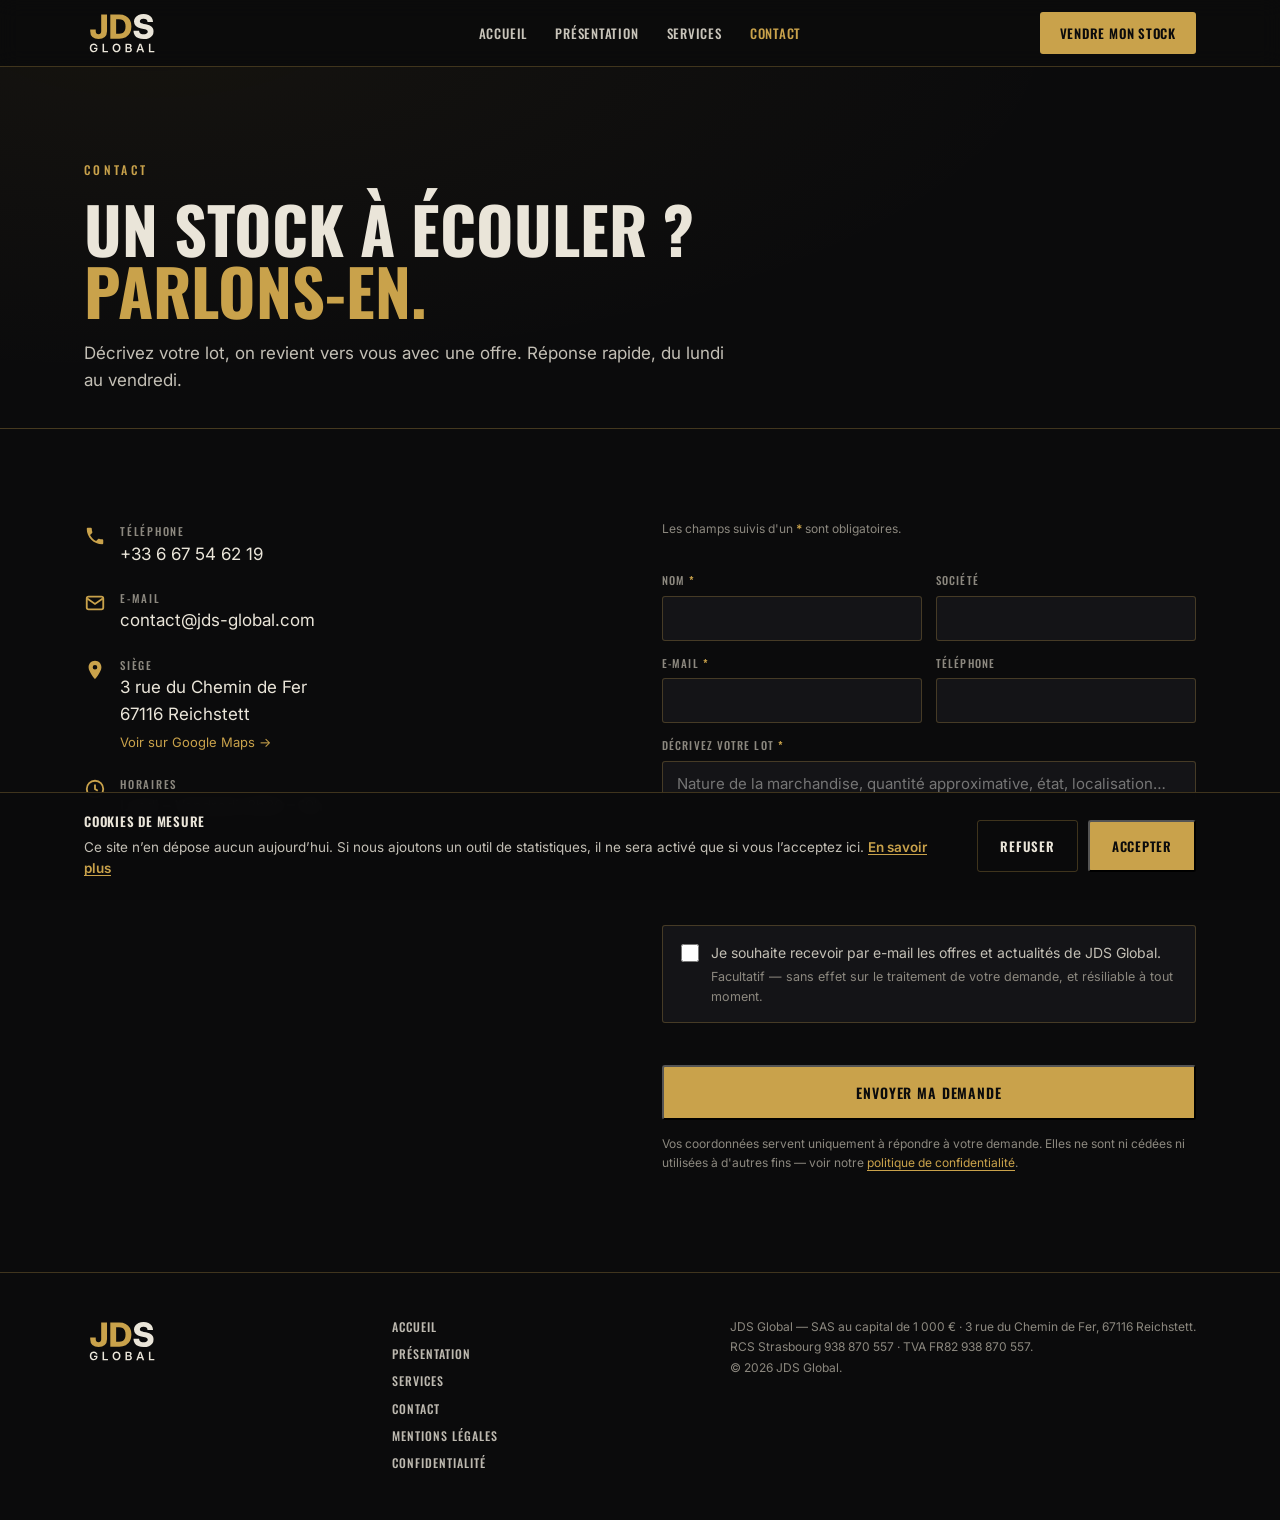
<file: contact.html>
<!DOCTYPE html>
<html lang="fr">
<head>
<meta charset="UTF-8">
<meta name="viewport" content="width=device-width, initial-scale=1.0">
<title>Contact | Vendez votre stock à JDS Global</title>
<meta name="description" content="Contactez JDS Global pour vendre votre stock ou acheter des lots. Téléphone, e-mail, formulaire. Basé à Reichstett (67).">
<link rel="preconnect" href="https://fonts.googleapis.com">
<link rel="preconnect" href="https://fonts.gstatic.com" crossorigin>
<link href="https://fonts.googleapis.com/css2?family=Oswald:wght@400;500;600;700&family=Inter:wght@400;500;600&display=swap" rel="stylesheet">
<link rel="stylesheet" href="styles.css">
  <link rel="canonical" href="https://jds-global.com/contact">
  <meta name="robots" content="index,follow,max-image-preview:large">
  <meta name="author" content="JDS Global">
  <meta name="geo.region" content="FR-67">
  <meta name="geo.placename" content="Reichstett">
  <meta name="theme-color" content="#0B0B0C">
  <!-- Open Graph -->
  <meta property="og:type" content="website">
  <meta property="og:site_name" content="JDS Global">
  <meta property="og:locale" content="fr_FR">
  <meta property="og:title" content="Contact | Vendez votre stock à JDS Global">
  <meta property="og:description" content="Contactez JDS Global pour vendre votre stock ou acheter des lots. Téléphone, e-mail, formulaire. Basé à Reichstett (67).">
  <meta property="og:url" content="https://jds-global.com/contact">
  <meta property="og:image" content="https://jds-global.com/og-image.png">
  <meta property="og:image:width" content="1200">
  <meta property="og:image:height" content="630">
  <!-- Twitter -->
  <meta name="twitter:card" content="summary_large_image">
  <meta name="twitter:title" content="Contact | Vendez votre stock à JDS Global">
  <meta name="twitter:description" content="Contactez JDS Global pour vendre votre stock ou acheter des lots. Téléphone, e-mail, formulaire. Basé à Reichstett (67).">
  <meta name="twitter:image" content="https://jds-global.com/og-image.png">
  <!-- Icons -->
  <link rel="icon" href="favicon.ico" sizes="any">
  <link rel="icon" type="image/svg+xml" href="favicon.svg">
  <link rel="apple-touch-icon" href="apple-touch-icon.png">
  <link rel="manifest" href="site.webmanifest">
  <script type="application/ld+json">
{
  "@context": "https://schema.org",
  "@type": "LocalBusiness",
  "@id": "https://jds-global.com/#business",
  "name": "JDS Global",
  "legalName": "JDS Global",
  "url": "https://jds-global.com/",
  "logo": "https://jds-global.com/favicon.svg",
  "image": "https://jds-global.com/og-image.png",
  "description": "Rachat de stocks d'entreprises : invendus, fins de série, surstocks et liquidations. Offre ferme, enlèvement inclus, partout en France.",
  "telephone": "+33667546219",
  "email": "contact@jds-global.com",
  "vatID": "FR82938870557",
  "address": {
    "@type": "PostalAddress",
    "streetAddress": "3 rue du Chemin de Fer",
    "postalCode": "67116",
    "addressLocality": "Reichstett",
    "addressRegion": "Grand Est",
    "addressCountry": "FR"
  },
  "areaServed": {
    "@type": "Country",
    "name": "France"
  },
  "openingHoursSpecification": [
    {
      "@type": "OpeningHoursSpecification",
      "dayOfWeek": [
        "Monday",
        "Tuesday",
        "Wednesday",
        "Thursday",
        "Friday"
      ],
      "opens": "08:30",
      "closes": "19:00"
    }
  ]
}
  </script>
</head>
<body>
<header>
  <div class="wrap nav">
    <a href="/" class="brand" aria-label="JDS Global, accueil"><img src="logo.svg" alt="JDS Global" width="55" height="48"></a>
    <nav class="links" id="menu">
      <a href="/">Accueil</a>
      <a href="/presentation">Présentation</a>
      <a href="/services">Services</a>
      <a href="/contact" aria-current="page">Contact</a>
      <a href="/contact" class="btn">Vendre mon stock</a>
    </nav>
    <a href="/contact" class="btn header-cta">Vendre mon stock</a>
    <button class="burger" id="burger" aria-label="Menu" aria-expanded="false"><span></span><span></span><span></span></button>
  </div>
</header>

<div class="subhero">
  <div class="wrap reveal">
    <span class="eyebrow">Contact</span>
    <h1>Un stock à écouler ?<br><b>Parlons-en.</b></h1>
    <p class="lead">Décrivez votre lot, on revient vers vous avec une offre. Réponse rapide, du lundi au vendredi.</p>
  </div>
</div>

<section>
  <div class="wrap">
    <div class="contact-grid">
      <div class="reveal">
        <div class="coords">
          <div class="coord">
            <svg class="ic" viewBox="0 0 24 24"><path fill="currentColor" d="M6.6 10.8c1.4 2.8 3.8 5.2 6.6 6.6l2.2-2.2c.3-.3.7-.4 1-.2 1.1.4 2.3.6 3.6.6.6 0 1 .4 1 1V20c0 .6-.4 1-1 1C10.6 21 3 13.4 3 4c0-.6.4-1 1-1h3.5c.6 0 1 .4 1 1 0 1.2.2 2.4.6 3.6.1.4 0 .8-.2 1l-2.3 2.2z"/></svg>
            <div><div class="l">Téléphone</div><a class="v" href="tel:+33667546219">+33 6 67 54 62 19</a></div>
          </div>
          <div class="coord">
            <svg class="ic" viewBox="0 0 24 24" fill="none" stroke="currentColor" stroke-width="2"><rect x="3" y="5" width="18" height="14" rx="2"/><path d="M3.5 7l8.5 6 8.5-6"/></svg>
            <div><div class="l">E-mail</div><a class="v" href="mailto:contact@jds-global.com">contact@jds-global.com</a></div>
          </div>
          <div class="coord">
            <svg class="ic" viewBox="0 0 24 24"><path fill="currentColor" d="M12 2C8.1 2 5 5.1 5 9c0 5.2 7 13 7 13s7-7.8 7-13c0-3.9-3.1-7-7-7zm0 9.5A2.5 2.5 0 1 1 12 6.5a2.5 2.5 0 0 1 0 5z"/></svg>
            <div><div class="l">Siège</div><div class="v">3 rue du Chemin de Fer<br>67116 Reichstett</div>
              <a class="v" style="font-size:13px;color:var(--brass)" href="https://www.google.com/maps/search/?api=1&query=3+rue+du+Chemin+de+Fer+67116+Reichstett" target="_blank" rel="noopener">Voir sur Google Maps →</a></div>
          </div>
          <div class="coord">
            <svg class="ic" viewBox="0 0 24 24" fill="none" stroke="currentColor" stroke-width="2"><circle cx="12" cy="12" r="9"/><path d="M12 7v5l3 2"/></svg>
            <div><div class="l">Horaires</div><div class="v" style="font-size:15px">Lundi – Vendredi, 8h30 – 19h</div></div>
          </div>
        </div>
      </div>
      <form class="reveal" id="leadform">
        <p class="formlegend">Les champs suivis d'un <span class="req" aria-hidden="true">*</span> sont obligatoires.</p>
        <div class="row2">
          <div class="field"><label for="nom">Nom <span class="req" aria-hidden="true">*</span></label><input id="nom" name="nom" type="text" required></div>
          <div class="field"><label for="soc">Société</label><input id="soc" name="soc" type="text"></div>
        </div>
        <div class="row2">
          <div class="field"><label for="mail">E-mail <span class="req" aria-hidden="true">*</span></label><input id="mail" name="mail" type="email" required></div>
          <div class="field"><label for="tel">Téléphone</label><input id="tel" name="tel" type="tel"></div>
        </div>
        <div class="field"><label for="msg">Décrivez votre lot <span class="req" aria-hidden="true">*</span></label><textarea id="msg" name="msg" placeholder="Nature de la marchandise, quantité approximative, état, localisation…" required></textarea></div>
        <div class="optin">
          <input type="checkbox" id="optin" name="optin" value="oui">
          <label for="optin">Je souhaite recevoir par e-mail les offres et actualités de JDS Global. <span class="opt">Facultatif — sans effet sur le traitement de votre demande, et résiliable à tout moment.</span></label>
        </div>
        <button type="submit" class="btn">Envoyer ma demande</button>
        <p class="formstatus" id="formstatus" role="status" aria-live="polite"></p>
        <p class="formnote">Vos coordonnées servent uniquement à répondre à votre demande. Elles ne sont ni cédées ni utilisées à d'autres fins — voir notre <a href="/confidentialite">politique de confidentialité</a>.</p>
      </form>
    </div>
  </div>
</section>

<footer>
  <div class="wrap foot">
    <div class="brand"><img src="logo.svg" alt="JDS Global" width="55" height="48"></div>
    <div class="foot-nav">
      <a href="/">Accueil</a><a href="/presentation">Présentation</a><a href="/services">Services</a><a href="/contact">Contact</a><a href="/mentions-legales">Mentions légales</a><a href="/confidentialite">Confidentialité</a>
    </div>
    <div class="legal">JDS Global — SAS au capital de 1&nbsp;000&nbsp;€ · 3 rue du Chemin de Fer, 67116 Reichstett.<br>RCS Strasbourg 938&nbsp;870&nbsp;557 · TVA FR82&nbsp;938&nbsp;870&nbsp;557.<br>© 2026 JDS Global.</div>
  </div>
</footer>
<script src="script.js"></script>
</body>
</html>
</file>
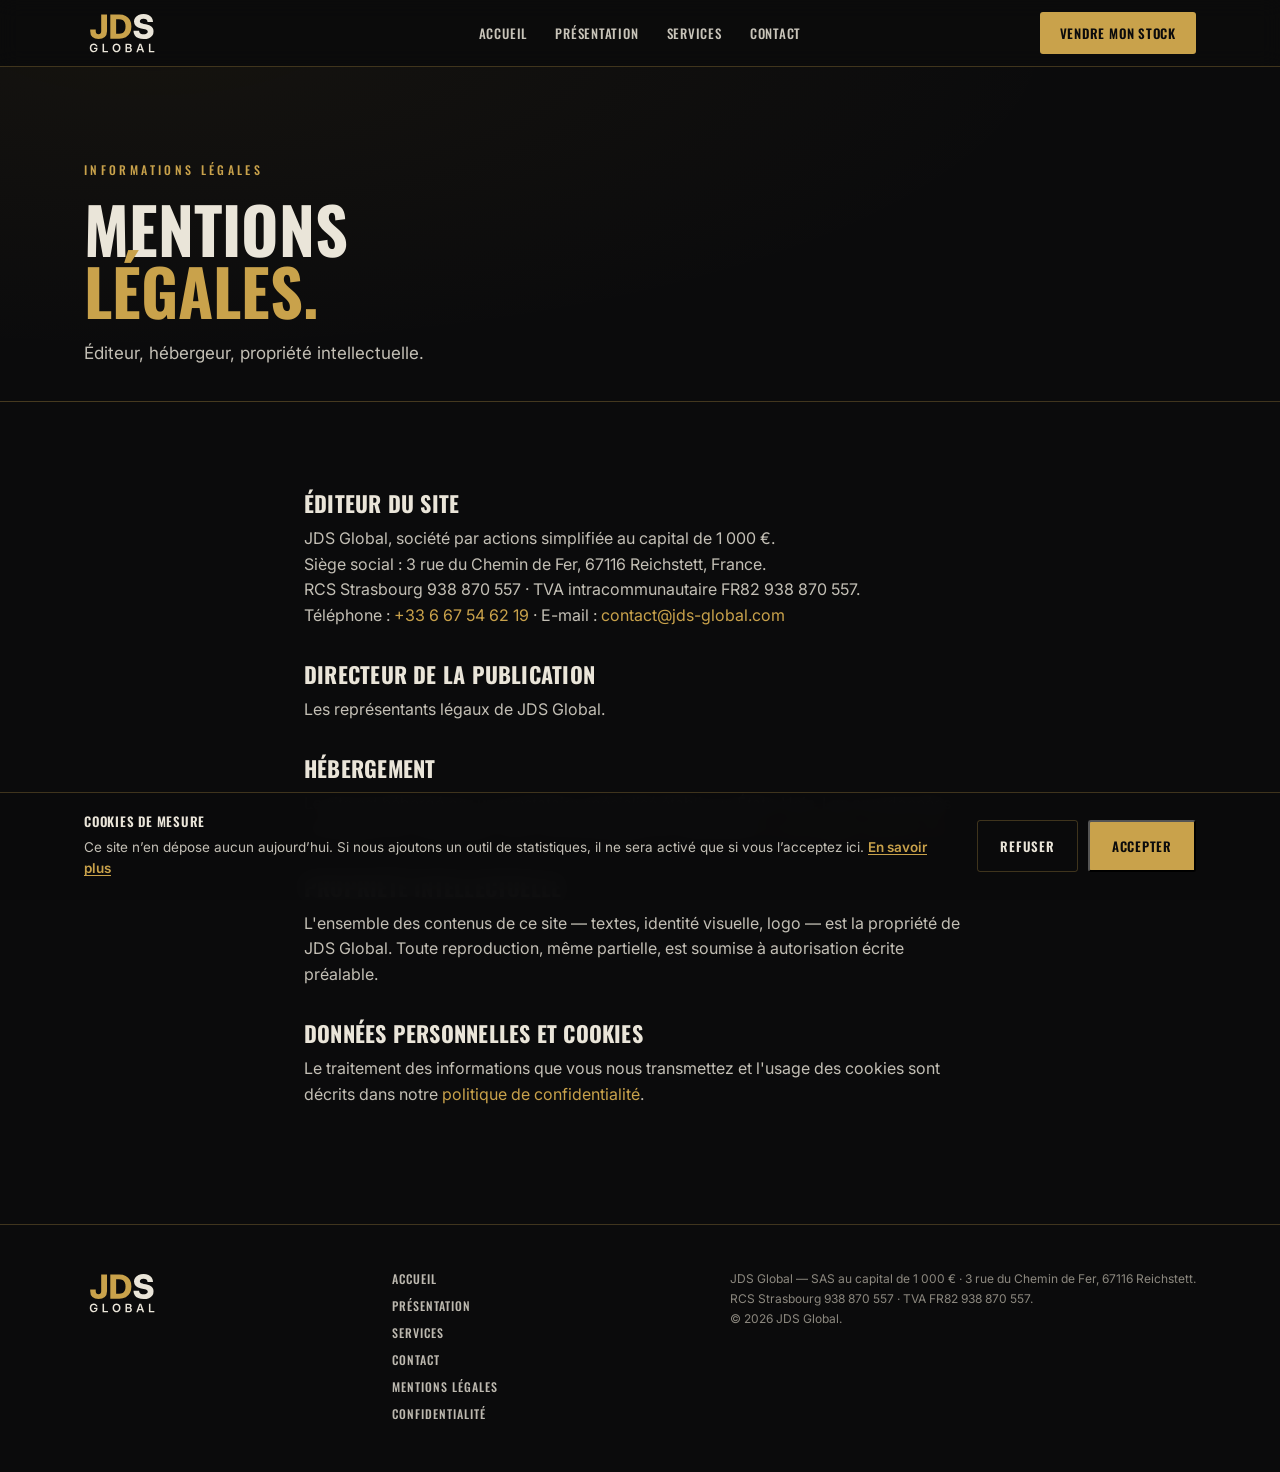
<file: mentions-legales.html>
<!DOCTYPE html>
<html lang="fr">
<head>
<meta charset="UTF-8">
<meta name="viewport" content="width=device-width, initial-scale=1.0">
<title>Mentions légales | JDS Global</title>
<meta name="description" content="Mentions légales de JDS Global, SAS de négoce et de déstockage immatriculée au RCS de Strasbourg, siège social à Reichstett dans le Bas-Rhin.">
<link rel="preconnect" href="https://fonts.googleapis.com">
<link rel="preconnect" href="https://fonts.gstatic.com" crossorigin>
<link href="https://fonts.googleapis.com/css2?family=Oswald:wght@400;500;600;700&family=Inter:wght@400;500;600&display=swap" rel="stylesheet">
<link rel="stylesheet" href="styles.css">
  <link rel="canonical" href="https://jds-global.com/mentions-legales">
  <meta name="robots" content="index,follow,max-image-preview:large">
  <meta name="author" content="JDS Global">
  <meta name="geo.region" content="FR-67">
  <meta name="geo.placename" content="Reichstett">
  <meta name="theme-color" content="#0B0B0C">
  <!-- Open Graph -->
  <meta property="og:type" content="website">
  <meta property="og:site_name" content="JDS Global">
  <meta property="og:locale" content="fr_FR">
  <meta property="og:title" content="Mentions légales | JDS Global">
  <meta property="og:description" content="Mentions légales de JDS Global, SAS de négoce et de déstockage immatriculée au RCS de Strasbourg, siège social à Reichstett dans le Bas-Rhin.">
  <meta property="og:url" content="https://jds-global.com/mentions-legales">
  <meta property="og:image" content="https://jds-global.com/og-image.png">
  <meta property="og:image:width" content="1200">
  <meta property="og:image:height" content="630">
  <!-- Twitter -->
  <meta name="twitter:card" content="summary_large_image">
  <meta name="twitter:title" content="Mentions légales | JDS Global">
  <meta name="twitter:description" content="Mentions légales de JDS Global, SAS de négoce et de déstockage immatriculée au RCS de Strasbourg, siège social à Reichstett dans le Bas-Rhin.">
  <meta name="twitter:image" content="https://jds-global.com/og-image.png">
  <!-- Icons -->
  <link rel="icon" href="favicon.ico" sizes="any">
  <link rel="icon" type="image/svg+xml" href="favicon.svg">
  <link rel="apple-touch-icon" href="apple-touch-icon.png">
  <link rel="manifest" href="site.webmanifest">
  <script type="application/ld+json">
{
  "@context": "https://schema.org",
  "@type": "LocalBusiness",
  "@id": "https://jds-global.com/#business",
  "name": "JDS Global",
  "legalName": "JDS Global",
  "url": "https://jds-global.com/",
  "logo": "https://jds-global.com/favicon.svg",
  "image": "https://jds-global.com/og-image.png",
  "description": "Rachat de stocks d'entreprises : invendus, fins de série, surstocks et liquidations. Offre ferme, enlèvement inclus, partout en France.",
  "telephone": "+33667546219",
  "email": "contact@jds-global.com",
  "vatID": "FR82938870557",
  "address": {
    "@type": "PostalAddress",
    "streetAddress": "3 rue du Chemin de Fer",
    "postalCode": "67116",
    "addressLocality": "Reichstett",
    "addressRegion": "Grand Est",
    "addressCountry": "FR"
  },
  "areaServed": {
    "@type": "Country",
    "name": "France"
  },
  "openingHoursSpecification": [
    {
      "@type": "OpeningHoursSpecification",
      "dayOfWeek": [
        "Monday",
        "Tuesday",
        "Wednesday",
        "Thursday",
        "Friday"
      ],
      "opens": "08:30",
      "closes": "19:00"
    }
  ]
}
  </script>
</head>
<body>
<header>
  <div class="wrap nav">
    <a href="/" class="brand" aria-label="JDS Global, accueil"><img src="logo.svg" alt="JDS Global" width="55" height="48"></a>
    <nav class="links" id="menu">
      <a href="/">Accueil</a>
      <a href="/presentation">Présentation</a>
      <a href="/services">Services</a>
      <a href="/contact">Contact</a>
      <a href="/contact" class="btn">Vendre mon stock</a>
    </nav>
    <a href="/contact" class="btn header-cta">Vendre mon stock</a>
    <button class="burger" id="burger" aria-label="Menu" aria-expanded="false"><span></span><span></span><span></span></button>
  </div>
</header>

<div class="subhero">
  <div class="wrap reveal">
    <span class="eyebrow">Informations légales</span>
    <h1>Mentions<br><b>légales.</b></h1>
    <p class="lead">Éditeur, hébergeur, propriété intellectuelle.</p>
  </div>
</div>

<section>
  <div class="wrap prose reveal">
    <h2 style="font-size:22px;margin:0 0 12px">Éditeur du site</h2>
    <p>JDS Global, société par actions simplifiée au capital de 1&nbsp;000&nbsp;€.<br>
    Siège social : 3 rue du Chemin de Fer, 67116 Reichstett, France.<br>
    RCS Strasbourg 938&nbsp;870&nbsp;557 · TVA intracommunautaire FR82&nbsp;938&nbsp;870&nbsp;557.<br>
    Téléphone : <a href="tel:+33667546219" style="color:var(--brass)">+33 6 67 54 62 19</a> · E-mail : <a href="mailto:contact@jds-global.com" style="color:var(--brass)">contact@jds-global.com</a></p>

    <h2 style="font-size:22px;margin:34px 0 12px">Directeur de la publication</h2>
    <p>Les représentants légaux de JDS Global.</p>

    <h2 style="font-size:22px;margin:34px 0 12px">Hébergement</h2>
    <p>Le site est hébergé par un prestataire spécialisé établi aux États-Unis. Les coordonnées complètes de l'hébergeur sont communiquées sur demande à <a href="mailto:contact@jds-global.com" style="color:var(--brass)">contact@jds-global.com</a>.</p>

    <h2 style="font-size:22px;margin:34px 0 12px">Propriété intellectuelle</h2>
    <p>L'ensemble des contenus de ce site — textes, identité visuelle, logo — est la propriété de JDS Global. Toute reproduction, même partielle, est soumise à autorisation écrite préalable.</p>

    <h2 style="font-size:22px;margin:34px 0 12px">Données personnelles et cookies</h2>
    <p>Le traitement des informations que vous nous transmettez et l'usage des cookies sont décrits dans notre <a href="/confidentialite" style="color:var(--brass)">politique de confidentialité</a>.</p>
  </div>
</section>

<footer>
  <div class="wrap foot">
    <div class="brand"><img src="logo.svg" alt="JDS Global" width="55" height="48"></div>
    <div class="foot-nav">
      <a href="/">Accueil</a><a href="/presentation">Présentation</a><a href="/services">Services</a><a href="/contact">Contact</a><a href="/mentions-legales">Mentions légales</a><a href="/confidentialite">Confidentialité</a>
    </div>
    <div class="legal">JDS Global — SAS au capital de 1&nbsp;000&nbsp;€ · 3 rue du Chemin de Fer, 67116 Reichstett.<br>RCS Strasbourg 938&nbsp;870&nbsp;557 · TVA FR82&nbsp;938&nbsp;870&nbsp;557.<br>© 2026 JDS Global.</div>
  </div>
</footer>
<script src="script.js"></script>
</body>
</html>
</file>
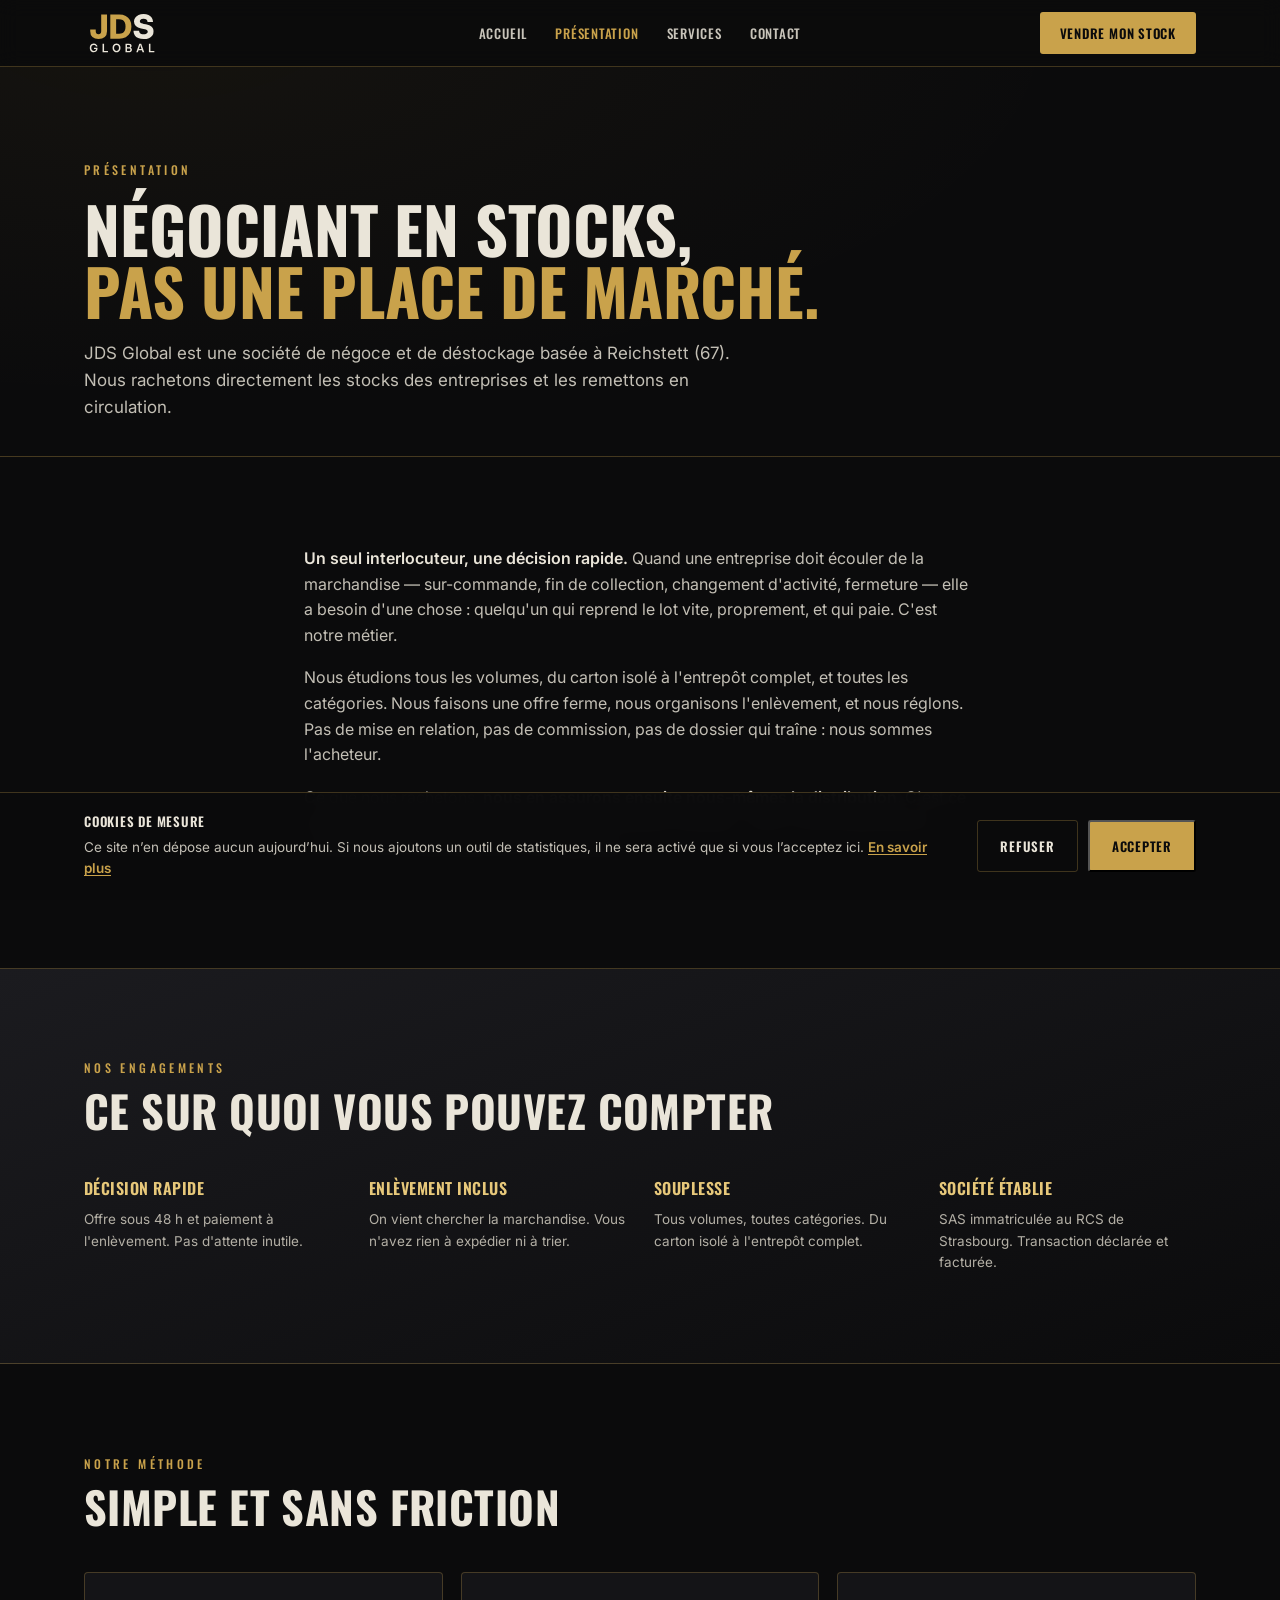
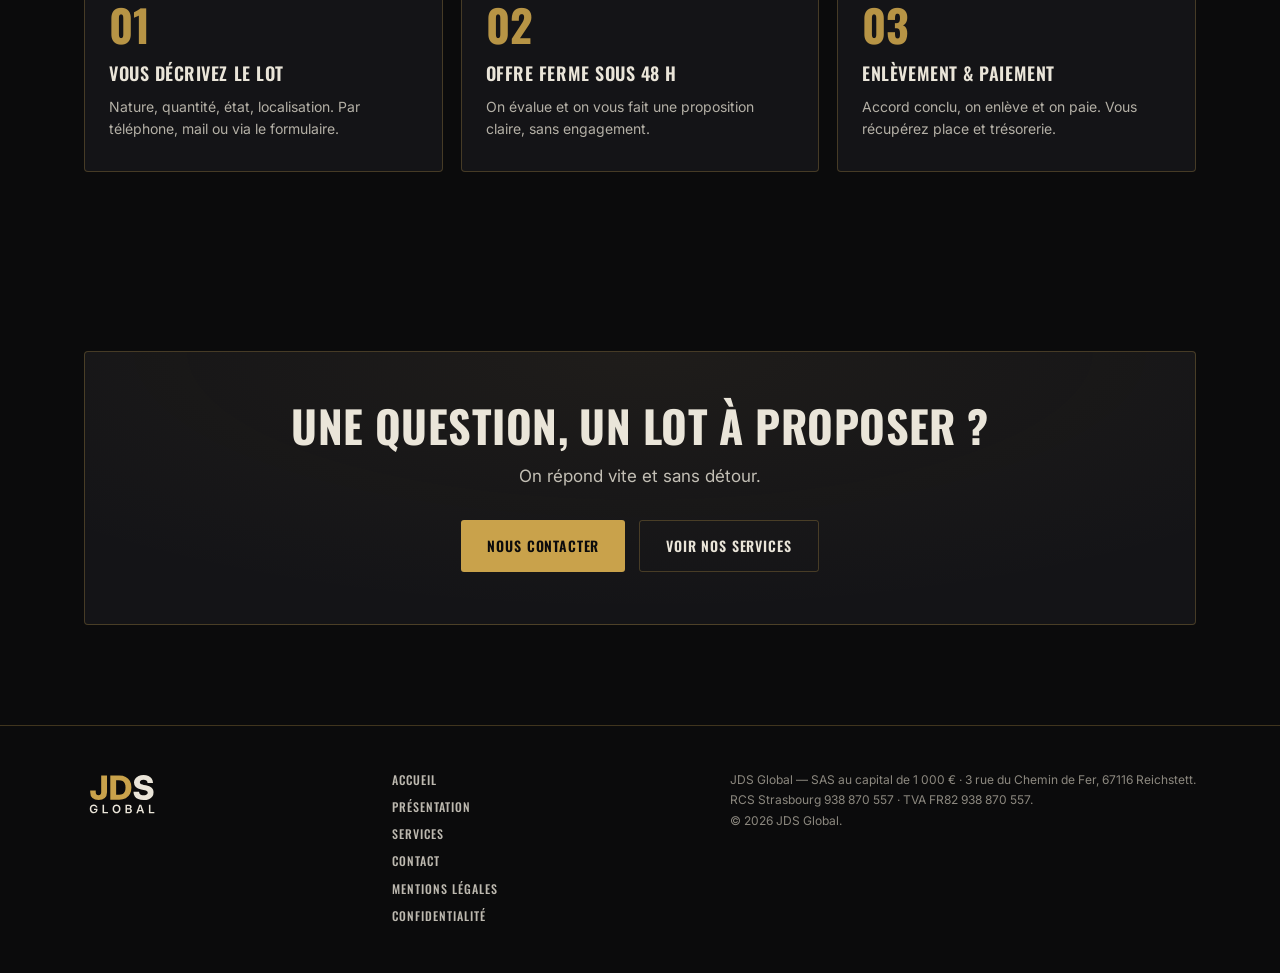
<file: presentation.html>
<!DOCTYPE html>
<html lang="fr">
<head>
<meta charset="UTF-8">
<meta name="viewport" content="width=device-width, initial-scale=1.0">
<title>Présentation | JDS Global — Négociant en stocks & déstockage</title>
<meta name="description" content="JDS Global, SAS spécialisée dans le rachat de stocks d'entreprises : invendus, surstocks, liquidations. Offre ferme, enlèvement inclus.">
<link rel="preconnect" href="https://fonts.googleapis.com">
<link rel="preconnect" href="https://fonts.gstatic.com" crossorigin>
<link href="https://fonts.googleapis.com/css2?family=Oswald:wght@400;500;600;700&family=Inter:wght@400;500;600&display=swap" rel="stylesheet">
<link rel="stylesheet" href="styles.css">
  <link rel="canonical" href="https://jds-global.com/presentation">
  <meta name="robots" content="index,follow,max-image-preview:large">
  <meta name="author" content="JDS Global">
  <meta name="geo.region" content="FR-67">
  <meta name="geo.placename" content="Reichstett">
  <meta name="theme-color" content="#0B0B0C">
  <!-- Open Graph -->
  <meta property="og:type" content="website">
  <meta property="og:site_name" content="JDS Global">
  <meta property="og:locale" content="fr_FR">
  <meta property="og:title" content="Présentation | JDS Global — Négociant en stocks & déstockage">
  <meta property="og:description" content="JDS Global, SAS spécialisée dans le rachat de stocks d'entreprises : invendus, surstocks, liquidations. Offre ferme, enlèvement inclus.">
  <meta property="og:url" content="https://jds-global.com/presentation">
  <meta property="og:image" content="https://jds-global.com/og-image.png">
  <meta property="og:image:width" content="1200">
  <meta property="og:image:height" content="630">
  <!-- Twitter -->
  <meta name="twitter:card" content="summary_large_image">
  <meta name="twitter:title" content="Présentation | JDS Global — Négociant en stocks & déstockage">
  <meta name="twitter:description" content="JDS Global, SAS spécialisée dans le rachat de stocks d'entreprises : invendus, surstocks, liquidations. Offre ferme, enlèvement inclus.">
  <meta name="twitter:image" content="https://jds-global.com/og-image.png">
  <!-- Icons -->
  <link rel="icon" href="favicon.ico" sizes="any">
  <link rel="icon" type="image/svg+xml" href="favicon.svg">
  <link rel="apple-touch-icon" href="apple-touch-icon.png">
  <link rel="manifest" href="site.webmanifest">
  <script type="application/ld+json">
{
  "@context": "https://schema.org",
  "@type": "LocalBusiness",
  "@id": "https://jds-global.com/#business",
  "name": "JDS Global",
  "legalName": "JDS Global",
  "url": "https://jds-global.com/",
  "logo": "https://jds-global.com/favicon.svg",
  "image": "https://jds-global.com/og-image.png",
  "description": "Rachat de stocks d'entreprises : invendus, fins de série, surstocks et liquidations. Offre ferme, enlèvement inclus, partout en France.",
  "telephone": "+33667546219",
  "email": "contact@jds-global.com",
  "vatID": "FR82938870557",
  "address": {
    "@type": "PostalAddress",
    "streetAddress": "3 rue du Chemin de Fer",
    "postalCode": "67116",
    "addressLocality": "Reichstett",
    "addressRegion": "Grand Est",
    "addressCountry": "FR"
  },
  "areaServed": {
    "@type": "Country",
    "name": "France"
  },
  "openingHoursSpecification": [
    {
      "@type": "OpeningHoursSpecification",
      "dayOfWeek": [
        "Monday",
        "Tuesday",
        "Wednesday",
        "Thursday",
        "Friday"
      ],
      "opens": "08:30",
      "closes": "19:00"
    }
  ]
}
  </script>
</head>
<body>
<header>
  <div class="wrap nav">
    <a href="/" class="brand" aria-label="JDS Global, accueil"><img src="logo.svg" alt="JDS Global" width="55" height="48"></a>
    <nav class="links" id="menu">
      <a href="/">Accueil</a>
      <a href="/presentation" aria-current="page">Présentation</a>
      <a href="/services">Services</a>
      <a href="/contact">Contact</a>
      <a href="/contact" class="btn">Vendre mon stock</a>
    </nav>
    <a href="/contact" class="btn header-cta">Vendre mon stock</a>
    <button class="burger" id="burger" aria-label="Menu" aria-expanded="false"><span></span><span></span><span></span></button>
  </div>
</header>

<div class="subhero">
  <div class="wrap reveal">
    <span class="eyebrow">Présentation</span>
    <h1>Négociant en stocks,<br><b>pas une place de marché.</b></h1>
    <p class="lead">JDS Global est une société de négoce et de déstockage basée à Reichstett (67). Nous rachetons directement les stocks des entreprises et les remettons en circulation.</p>
  </div>
</div>

<section>
  <div class="wrap prose reveal">
    <p><strong>Un seul interlocuteur, une décision rapide.</strong> Quand une entreprise doit écouler de la marchandise — sur-commande, fin de collection, changement d'activité, fermeture — elle a besoin d'une chose : quelqu'un qui reprend le lot vite, proprement, et qui paie. C'est notre métier.</p>
    <p>Nous étudions tous les volumes, du carton isolé à l'entrepôt complet, et toutes les catégories. Nous faisons une offre ferme, nous organisons l'enlèvement, et nous réglons. Pas de mise en relation, pas de commission, pas de dossier qui traîne : nous sommes l'acheteur.</p>
    <p>Ce que nous rachetons, <strong>nous en assurons ensuite nous-mêmes la distribution</strong>. C'est ce qui nous permet d'absorber des lots que d'autres refusent : nous n'avons personne à convaincre en aval avant de vous répondre.</p>
  </div>
</section>

<section class="band">
  <div class="wrap">
    <div class="sec-head reveal"><span class="eyebrow">Nos engagements</span><h2>Ce sur quoi vous pouvez compter</h2></div>
    <div class="why-grid">
      <div class="why-item reveal"><div class="t">Décision rapide</div><p>Offre sous 48 h et paiement à l'enlèvement. Pas d'attente inutile.</p></div>
      <div class="why-item reveal"><div class="t">Enlèvement inclus</div><p>On vient chercher la marchandise. Vous n'avez rien à expédier ni à trier.</p></div>
      <div class="why-item reveal"><div class="t">Souplesse</div><p>Tous volumes, toutes catégories. Du carton isolé à l'entrepôt complet.</p></div>
      <div class="why-item reveal"><div class="t">Société établie</div><p>SAS immatriculée au RCS de Strasbourg. Transaction déclarée et facturée.</p></div>
    </div>
  </div>
</section>

<section>
  <div class="wrap">
    <div class="sec-head reveal"><span class="eyebrow">Notre méthode</span><h2>Simple et sans friction</h2></div>
    <div class="steps">
      <div class="step reveal"><div class="num">01</div><h3>Vous décrivez le lot</h3><p>Nature, quantité, état, localisation. Par téléphone, mail ou via le formulaire.</p></div>
      <div class="step reveal"><div class="num">02</div><h3>Offre ferme sous 48 h</h3><p>On évalue et on vous fait une proposition claire, sans engagement.</p></div>
      <div class="step reveal"><div class="num">03</div><h3>Enlèvement &amp; paiement</h3><p>Accord conclu, on enlève et on paie. Vous récupérez place et trésorerie.</p></div>
    </div>
  </div>
</section>

<section>
  <div class="wrap">
    <div class="ctastrip reveal">
      <h2>Une question, un lot à proposer ?</h2>
      <p class="lead">On répond vite et sans détour.</p>
      <div class="cta-row" style="justify-content:center">
        <a href="/contact" class="btn">Nous contacter</a>
        <a href="/services" class="btn ghost">Voir nos services</a>
      </div>
    </div>
  </div>
</section>

<footer>
  <div class="wrap foot">
    <div class="brand"><img src="logo.svg" alt="JDS Global" width="55" height="48"></div>
    <div class="foot-nav">
      <a href="/">Accueil</a><a href="/presentation">Présentation</a><a href="/services">Services</a><a href="/contact">Contact</a><a href="/mentions-legales">Mentions légales</a><a href="/confidentialite">Confidentialité</a>
    </div>
    <div class="legal">JDS Global — SAS au capital de 1&nbsp;000&nbsp;€ · 3 rue du Chemin de Fer, 67116 Reichstett.<br>RCS Strasbourg 938&nbsp;870&nbsp;557 · TVA FR82&nbsp;938&nbsp;870&nbsp;557.<br>© 2026 JDS Global.</div>
  </div>
</footer>
<script src="script.js"></script>
</body>
</html>
</file>
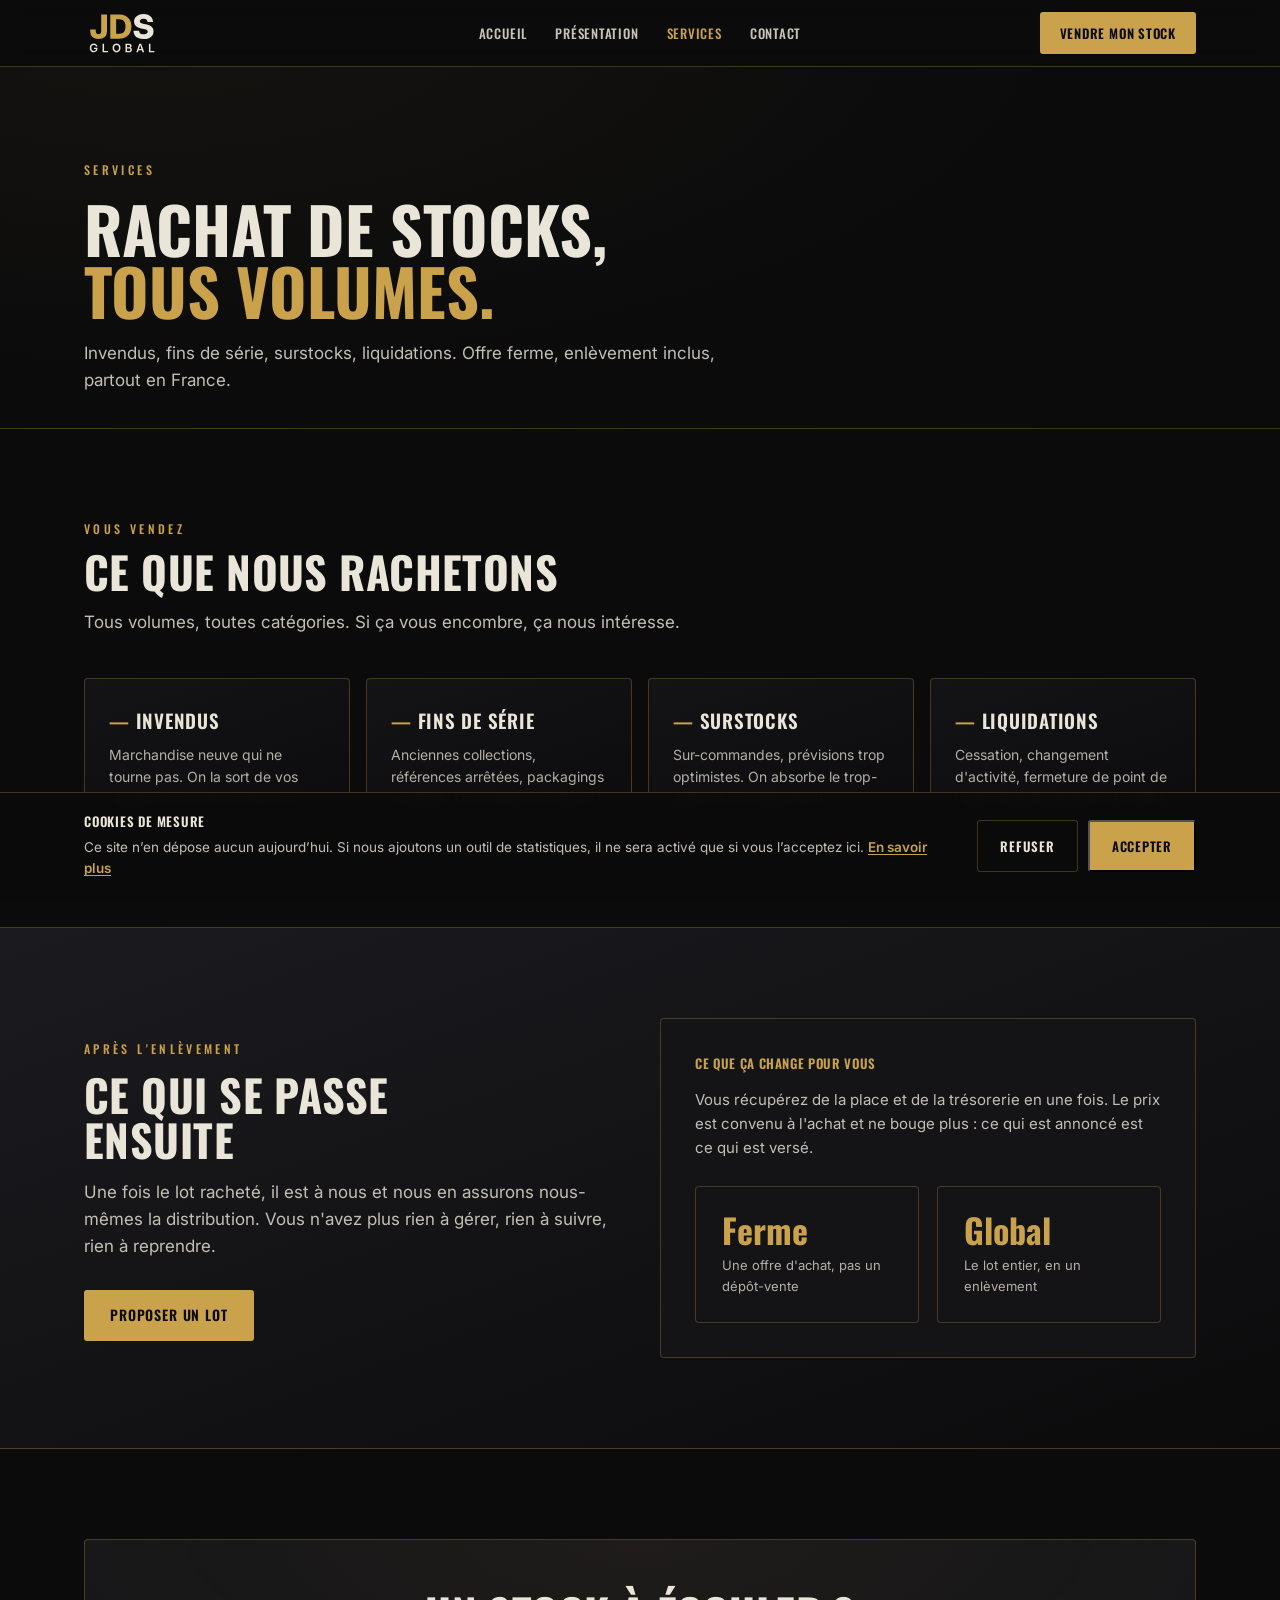
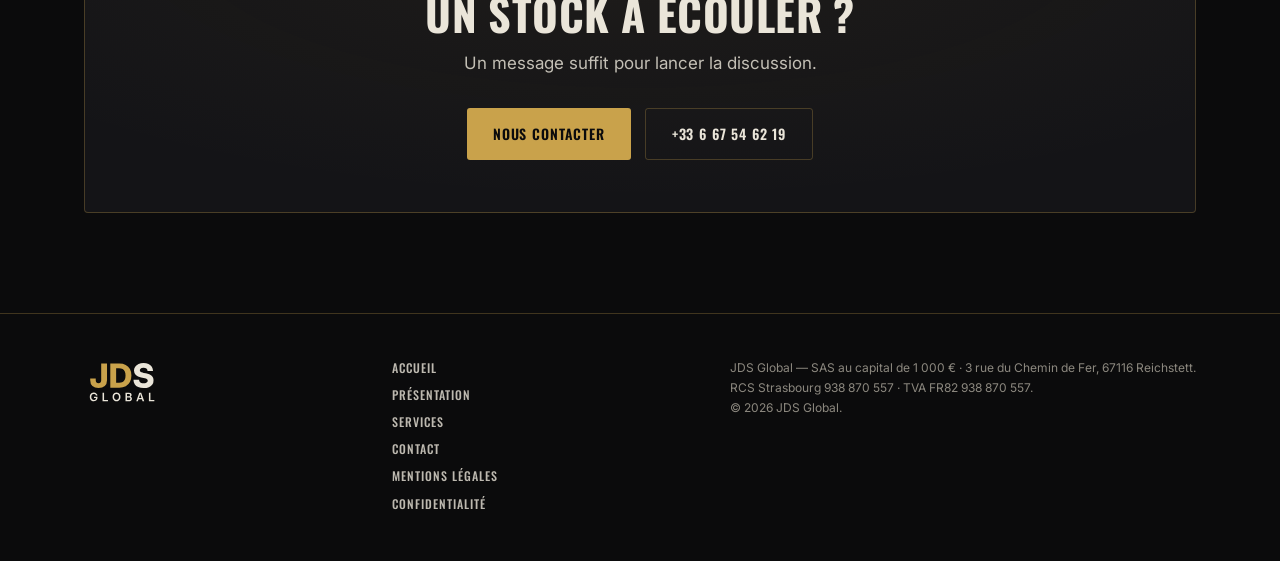
<file: services.html>
<!DOCTYPE html>
<html lang="fr">
<head>
<meta charset="UTF-8">
<meta name="viewport" content="width=device-width, initial-scale=1.0">
<title>Rachat de stocks | Invendus, fins de série, surstocks, liquidations — JDS Global</title>
<meta name="description" content="Rachat d'invendus, fins de série, surstocks et liquidations. Offre ferme, enlèvement inclus, partout en France.">
<link rel="preconnect" href="https://fonts.googleapis.com">
<link rel="preconnect" href="https://fonts.gstatic.com" crossorigin>
<link href="https://fonts.googleapis.com/css2?family=Oswald:wght@400;500;600;700&family=Inter:wght@400;500;600&display=swap" rel="stylesheet">
<link rel="stylesheet" href="styles.css">
  <link rel="canonical" href="https://jds-global.com/services">
  <meta name="robots" content="index,follow,max-image-preview:large">
  <meta name="author" content="JDS Global">
  <meta name="geo.region" content="FR-67">
  <meta name="geo.placename" content="Reichstett">
  <meta name="theme-color" content="#0B0B0C">
  <!-- Open Graph -->
  <meta property="og:type" content="website">
  <meta property="og:site_name" content="JDS Global">
  <meta property="og:locale" content="fr_FR">
  <meta property="og:title" content="Rachat de stocks | Invendus, fins de série, surstocks, liquidations — JDS Global">
  <meta property="og:description" content="Rachat d'invendus, fins de série, surstocks et liquidations. Offre ferme, enlèvement inclus, partout en France.">
  <meta property="og:url" content="https://jds-global.com/services">
  <meta property="og:image" content="https://jds-global.com/og-image.png">
  <meta property="og:image:width" content="1200">
  <meta property="og:image:height" content="630">
  <!-- Twitter -->
  <meta name="twitter:card" content="summary_large_image">
  <meta name="twitter:title" content="Rachat de stocks | Invendus, fins de série, surstocks, liquidations — JDS Global">
  <meta name="twitter:description" content="Rachat d'invendus, fins de série, surstocks et liquidations. Offre ferme, enlèvement inclus, partout en France.">
  <meta name="twitter:image" content="https://jds-global.com/og-image.png">
  <!-- Icons -->
  <link rel="icon" href="favicon.ico" sizes="any">
  <link rel="icon" type="image/svg+xml" href="favicon.svg">
  <link rel="apple-touch-icon" href="apple-touch-icon.png">
  <link rel="manifest" href="site.webmanifest">
  <script type="application/ld+json">
{
  "@context": "https://schema.org",
  "@type": "LocalBusiness",
  "@id": "https://jds-global.com/#business",
  "name": "JDS Global",
  "legalName": "JDS Global",
  "url": "https://jds-global.com/",
  "logo": "https://jds-global.com/favicon.svg",
  "image": "https://jds-global.com/og-image.png",
  "description": "Rachat de stocks d'entreprises : invendus, fins de série, surstocks et liquidations. Offre ferme, enlèvement inclus, partout en France.",
  "telephone": "+33667546219",
  "email": "contact@jds-global.com",
  "vatID": "FR82938870557",
  "address": {
    "@type": "PostalAddress",
    "streetAddress": "3 rue du Chemin de Fer",
    "postalCode": "67116",
    "addressLocality": "Reichstett",
    "addressRegion": "Grand Est",
    "addressCountry": "FR"
  },
  "areaServed": {
    "@type": "Country",
    "name": "France"
  },
  "openingHoursSpecification": [
    {
      "@type": "OpeningHoursSpecification",
      "dayOfWeek": [
        "Monday",
        "Tuesday",
        "Wednesday",
        "Thursday",
        "Friday"
      ],
      "opens": "08:30",
      "closes": "19:00"
    }
  ]
}
  </script>
</head>
<body>
<header>
  <div class="wrap nav">
    <a href="/" class="brand" aria-label="JDS Global, accueil"><img src="logo.svg" alt="JDS Global" width="55" height="48"></a>
    <nav class="links" id="menu">
      <a href="/">Accueil</a>
      <a href="/presentation">Présentation</a>
      <a href="/services" aria-current="page">Services</a>
      <a href="/contact">Contact</a>
      <a href="/contact" class="btn">Vendre mon stock</a>
    </nav>
    <a href="/contact" class="btn header-cta">Vendre mon stock</a>
    <button class="burger" id="burger" aria-label="Menu" aria-expanded="false"><span></span><span></span><span></span></button>
  </div>
</header>

<div class="subhero">
  <div class="wrap reveal">
    <span class="eyebrow">Services</span>
    <h1>Rachat de stocks,<br><b>tous volumes.</b></h1>
    <p class="lead">Invendus, fins de série, surstocks, liquidations. Offre ferme, enlèvement inclus, partout en France.</p>
  </div>
</div>

<section>
  <div class="wrap">
    <div class="sec-head reveal"><span class="eyebrow">Vous vendez</span><h2>Ce que nous rachetons</h2>
      <p class="lead" style="margin-top:14px">Tous volumes, toutes catégories. Si ça vous encombre, ça nous intéresse.</p></div>
    <div class="grid cols4">
      <div class="card reveal"><div class="k"><i>—</i> Invendus</div><p>Marchandise neuve qui ne tourne pas. On la sort de vos rayons et de votre trésorerie.</p></div>
      <div class="card reveal"><div class="k"><i>—</i> Fins de série</div><p>Anciennes collections, références arrêtées, packagings modifiés. On rachète le reliquat.</p></div>
      <div class="card reveal"><div class="k"><i>—</i> Surstocks</div><p>Sur-commandes, prévisions trop optimistes. On absorbe le trop-plein en un enlèvement.</p></div>
      <div class="card reveal"><div class="k"><i>—</i> Liquidations</div><p>Cessation, changement d'activité, fermeture de point de vente. Reprise globale et rapide.</p></div>
    </div>
  </div>
</section>

<section class="band">
  <div class="wrap">
    <div class="split">
      <div class="reveal">
        <span class="eyebrow">Après l'enlèvement</span>
        <h2 style="margin-top:12px">Ce qui se passe<br>ensuite</h2>
        <p class="lead" style="margin-top:16px">Une fois le lot racheté, il est à nous et nous en assurons nous-mêmes la distribution. Vous n'avez plus rien à gérer, rien à suivre, rien à reprendre.</p>
        <div class="cta-row"><a href="/contact" class="btn">Proposer un lot</a></div>
      </div>
      <div class="panel reveal">
        <div class="k">Ce que ça change pour vous</div>
        <p>Vous récupérez de la place et de la trésorerie en une fois. Le prix est convenu à l'achat et ne bouge plus : ce qui est annoncé est ce qui est versé.</p>
        <div class="stats duo" style="margin-top:26px">
          <div class="stat"><div class="big">Ferme</div><div class="lbl">Une offre d'achat, pas un dépôt-vente</div></div>
          <div class="stat"><div class="big">Global</div><div class="lbl">Le lot entier, en un enlèvement</div></div>
        </div>
      </div>
    </div>
  </div>
</section>

<section>
  <div class="wrap">
    <div class="ctastrip reveal">
      <h2>Un stock à écouler ?</h2>
      <p class="lead">Un message suffit pour lancer la discussion.</p>
      <div class="cta-row" style="justify-content:center">
        <a href="/contact" class="btn">Nous contacter</a>
        <a href="tel:+33667546219" class="btn ghost">+33 6 67 54 62 19</a>
      </div>
    </div>
  </div>
</section>

<footer>
  <div class="wrap foot">
    <div class="brand"><img src="logo.svg" alt="JDS Global" width="55" height="48"></div>
    <div class="foot-nav">
      <a href="/">Accueil</a><a href="/presentation">Présentation</a><a href="/services">Services</a><a href="/contact">Contact</a><a href="/mentions-legales">Mentions légales</a><a href="/confidentialite">Confidentialité</a>
    </div>
    <div class="legal">JDS Global — SAS au capital de 1&nbsp;000&nbsp;€ · 3 rue du Chemin de Fer, 67116 Reichstett.<br>RCS Strasbourg 938&nbsp;870&nbsp;557 · TVA FR82&nbsp;938&nbsp;870&nbsp;557.<br>© 2026 JDS Global.</div>
  </div>
</footer>
<script src="script.js"></script>
</body>
</html>
</file>
<file: styles.css>
:root{
  --noir:#0B0B0C; --graphite:#141417; --graphite2:#1B1B1F;
  --brass:#C9A24B; --brass-hi:#E7C87A; --creme:#EAE5D9; --muted:#8C887F;
  --line:rgba(201,162,75,.28);
  --maxw:1160px;
}
*{box-sizing:border-box;margin:0;padding:0;}
html{scroll-behavior:smooth;}
body{background:var(--noir);color:var(--creme);font-family:'Inter',system-ui,sans-serif;line-height:1.6;
  -webkit-font-smoothing:antialiased;overflow-x:hidden;}
a{color:inherit;text-decoration:none;}
img{max-width:100%;display:block;}
.wrap{max-width:var(--maxw);margin:0 auto;padding:0 24px;}
.eyebrow{font-family:'Oswald',sans-serif;font-weight:500;letter-spacing:.28em;text-transform:uppercase;
  font-size:12px;color:var(--brass);}
h1,h2,h3{font-family:'Oswald',sans-serif;text-transform:uppercase;color:var(--creme);}
h2{font-weight:700;letter-spacing:.01em;font-size:clamp(28px,4vw,44px);line-height:1.02;}
.lead{color:#c3bfb5;font-size:clamp(15px,1.6vw,17px);max-width:640px;}

/* HEADER */
header{position:sticky;top:0;z-index:50;background:rgba(11,11,12,.82);backdrop-filter:blur(10px);border-bottom:1px solid var(--line);}
.nav{display:grid;grid-template-columns:1fr auto 1fr;align-items:center;height:66px;}
.brand{justify-self:start;}
.brand img{height:48px;width:auto;display:block;}

nav.links{justify-self:center;}
.header-cta{justify-self:end;}
.brand{display:flex;flex-direction:column;line-height:1;}
.brand .n1{font-family:'Oswald',sans-serif;font-weight:700;font-size:27px;letter-spacing:.02em;color:var(--brass);}
.brand .n1 span{color:var(--creme);}
.brand .n2{font-family:'Oswald',sans-serif;font-weight:500;font-size:11px;letter-spacing:.34em;color:var(--creme);margin-top:2px;}
nav.links{display:flex;align-items:center;gap:28px;}
nav.links a{font-family:'Oswald',sans-serif;font-weight:500;letter-spacing:.06em;text-transform:uppercase;font-size:13px;color:var(--creme);opacity:.85;transition:opacity .2s,color .2s;}
nav.links a:hover{opacity:1;color:var(--brass-hi);}
nav.links a[aria-current="page"]{color:var(--brass);opacity:1;}
.btn{display:inline-flex;align-items:center;gap:9px;font-family:'Oswald',sans-serif;font-weight:600;letter-spacing:.06em;text-transform:uppercase;font-size:13px;padding:11px 20px;border-radius:3px;background:var(--brass);color:#0B0B0C;transition:transform .15s,background .2s;white-space:nowrap;}
.btn:hover{background:var(--brass-hi);transform:translateY(-1px);}
.btn.ghost{background:transparent;color:var(--creme);border:1px solid var(--line);}
.btn.ghost:hover{border-color:var(--brass);color:var(--brass-hi);}
nav.links .btn{display:none;}
.header-cta{display:inline-flex;}
.burger{display:none;background:none;border:0;cursor:pointer;padding:6px;}
.burger span{display:block;width:24px;height:2px;background:var(--brass);margin:5px 0;transition:.25s;}

/* HERO (home) */
.hero{position:relative;padding:clamp(66px,10vw,120px) 0 clamp(50px,8vw,96px);}
.hero-frame{position:relative;border:1px solid var(--line);border-radius:4px;padding:clamp(34px,6vw,68px) clamp(28px,5vw,60px);
  background:radial-gradient(120% 140% at 15% 0%, rgba(201,162,75,.06), transparent 55%),linear-gradient(160deg,var(--graphite),var(--noir) 70%);overflow:hidden;}
.hero-frame::after{content:"";position:absolute;top:9px;right:9px;bottom:9px;left:9px;border:1px solid rgba(201,162,75,.14);border-radius:2px;pointer-events:none;}
.hero h1{font-weight:700;font-size:clamp(38px,7vw,84px);line-height:.94;letter-spacing:.005em;margin:16px 0 20px;}
.hero h1 b{color:var(--brass);font-weight:700;}
.hero .lead{font-size:clamp(16px,1.9vw,19px);max-width:600px;color:#c9c5bb;}
.cta-row{display:flex;flex-wrap:wrap;gap:14px;margin-top:30px;}
.cta-row .btn{padding:14px 26px;font-size:14px;}
.hero-marquee{margin-top:36px;border-top:1px solid var(--line);padding-top:18px;display:flex;flex-wrap:wrap;gap:10px 26px;}
.hero-marquee span{font-family:'Oswald',sans-serif;font-weight:500;letter-spacing:.14em;text-transform:uppercase;font-size:12px;color:var(--muted);}
.hero-marquee span b{color:var(--brass-hi);font-weight:500;}

/* SUBHERO (interior pages) */
.subhero{padding:clamp(48px,8vw,90px) 0 clamp(20px,3vw,34px);border-bottom:1px solid var(--line);
  background:radial-gradient(120% 160% at 12% -10%, rgba(201,162,75,.05), transparent 60%);}
.subhero h1{font-weight:700;font-size:clamp(34px,6vw,64px);line-height:.98;margin:14px 0 18px;}
.subhero h1 b{color:var(--brass);}
.subhero .lead{max-width:660px;}

/* SECTIONS */
section{padding:clamp(52px,7vw,90px) 0;}
.sec-head{margin-bottom:42px;}
.sec-head .eyebrow{display:block;margin-bottom:12px;}
.divider{height:1px;background:var(--line);border:0;}

/* GRID cards */
.grid{display:grid;grid-template-columns:repeat(3,1fr);gap:16px;}
.card{background:linear-gradient(160deg,var(--graphite),var(--noir));border:1px solid var(--line);border-radius:4px;padding:26px 24px;transition:border-color .25s,transform .25s;}
.card:hover{border-color:var(--brass);transform:translateY(-3px);}
.card .k{font-family:'Oswald',sans-serif;font-weight:600;text-transform:uppercase;letter-spacing:.04em;font-size:19px;color:var(--creme);margin-bottom:8px;}
.card .k i{font-style:normal;color:var(--brass);}
.card p{font-size:14px;color:#b4b0a6;}

.grid.cols4{grid-template-columns:repeat(4,1fr);}
@media(max-width:900px){.grid.cols4{grid-template-columns:repeat(2,1fr);}}
@media(max-width:640px){.grid.cols4{grid-template-columns:1fr;}}

/* STEPS */
.steps{display:grid;grid-template-columns:repeat(3,1fr);gap:18px;}
.step{position:relative;padding:30px 24px;border:1px solid var(--line);border-radius:4px;background:var(--graphite);}
.step .num{font-family:'Oswald',sans-serif;font-weight:700;font-size:44px;line-height:1;color:var(--brass);opacity:.9;}
.step h3{font-weight:600;letter-spacing:.03em;font-size:18px;margin:12px 0 8px;}
.step p{font-size:14px;color:#b4b0a6;}

/* BAND */
.band{background:linear-gradient(160deg,var(--graphite2),var(--noir));border-top:1px solid var(--line);border-bottom:1px solid var(--line);}
.why-grid{display:grid;grid-template-columns:repeat(4,1fr);gap:28px;}
.why-item .t{font-family:'Oswald',sans-serif;font-weight:600;text-transform:uppercase;letter-spacing:.03em;font-size:16px;color:var(--brass-hi);margin-bottom:7px;}
.why-item p{font-size:13.5px;color:#b4b0a6;}

/* SPLIT */
.split{display:grid;grid-template-columns:1fr 1fr;gap:40px;align-items:center;}
.panel{border:1px solid var(--line);border-radius:4px;padding:34px;background:var(--graphite);}
.panel .k{font-family:'Oswald',sans-serif;font-weight:600;text-transform:uppercase;letter-spacing:.05em;color:var(--brass);font-size:13px;margin-bottom:14px;}
.panel p{color:#c3bfb5;font-size:15px;}

/* PROSE */
.prose{max-width:720px;}
.prose p{color:#c3bfb5;font-size:16px;margin-bottom:1.05em;}
.prose p strong{color:var(--creme);font-weight:600;}

/* STATS */
.stats{display:grid;grid-template-columns:repeat(3,1fr);gap:18px;}
.stat{border:1px solid var(--line);border-radius:4px;padding:26px;background:var(--graphite);text-align:left;}
.stat .big{font-family:'Oswald',sans-serif;font-weight:700;font-size:34px;color:var(--brass);line-height:1;}
.stat .lbl{font-size:13px;color:#b4b0a6;margin-top:8px;}
/* Deux colonnes de chiffres cote a cote. min-width:0 empeche la grille de refuser
   de descendre sous la largeur du mot le plus long — sans ca, elle deborde l'ecran. */
.stats.duo{grid-template-columns:repeat(2,1fr);}
.stat{min-width:0;}
@media(max-width:560px){ .stats.duo{grid-template-columns:1fr;} .stat{padding:20px;} }

/* CTA strip */
.ctastrip{border:1px solid var(--line);border-radius:4px;padding:clamp(30px,5vw,52px);text-align:center;
  background:radial-gradient(120% 160% at 50% 0%, rgba(201,162,75,.06), transparent 60%),var(--graphite);}
.ctastrip h2{margin-bottom:14px;}
.ctastrip .lead{margin:0 auto 26px;}

/* CONTACT */
.contact-grid{display:grid;grid-template-columns:1fr 1fr;gap:44px;}
.coords{display:flex;flex-direction:column;gap:22px;margin-top:4px;}
.coord{display:flex;gap:14px;align-items:flex-start;}
.coord .ic{width:22px;height:22px;flex:0 0 auto;color:var(--brass);margin-top:2px;}
.coord .l{font-family:'Oswald',sans-serif;font-weight:500;letter-spacing:.16em;text-transform:uppercase;font-size:11px;color:var(--muted);}
.coord .v{font-size:17px;color:var(--creme);}
.coord a.v:hover{color:var(--brass-hi);}
form{display:flex;flex-direction:column;gap:14px;}
.field label{display:block;font-family:'Oswald',sans-serif;font-weight:500;letter-spacing:.1em;text-transform:uppercase;font-size:11px;color:var(--muted);margin-bottom:6px;}
.field input,.field textarea{width:100%;background:var(--graphite);border:1px solid var(--line);border-radius:3px;color:var(--creme);font-family:'Inter',sans-serif;font-size:15px;padding:12px 14px;transition:border-color .2s;}
.field input:focus,.field textarea:focus{outline:none;border-color:var(--brass);}
.field textarea{min-height:120px;resize:vertical;}
.row2{display:grid;grid-template-columns:1fr 1fr;gap:14px;}
form .btn{justify-content:center;padding:15px;font-size:14px;margin-top:4px;}
.req{color:var(--brass);font-weight:600;}
.formlegend{font-size:12px;color:var(--muted);margin-bottom:20px;}
/* Champ refuse par le navigateur : la bordure le designe avant meme de lire la bulle.
   :user-invalid et non :invalid — sinon tout s'allume avant la premiere saisie. */
#leadform input:user-invalid,#leadform textarea:user-invalid{border-color:#E08A7A;}
/* Consentement marketing : distinct de l'envoi du formulaire, jamais coche d'avance.
   Le cadre le detache visuellement des champs de la demande — les deux consentements
   ne doivent pas se confondre. */
.optin{display:flex;gap:12px;align-items:flex-start;margin:22px 0 24px;
  padding:16px 18px;border:1px solid var(--line);border-radius:3px;background:var(--graphite);}
.optin input[type="checkbox"]{flex:0 0 auto;width:18px;height:18px;margin-top:2px;
  accent-color:var(--brass);cursor:pointer;}
.optin label{font-family:'Inter',sans-serif;font-size:14px;line-height:1.55;color:#c3bfb5;
  text-transform:none;letter-spacing:0;cursor:pointer;margin:0;}
.optin .opt{display:block;font-size:12.5px;color:var(--muted);margin-top:4px;}
.formnote{font-size:12px;color:var(--muted);}
.formnote a{color:var(--brass);text-decoration:underline;text-underline-offset:3px;}
/* Statut de l'envoi, separe de la mention RGPD : celle-ci doit rester lisible
   apres un envoi reussi comme apres un echec. */
.formstatus{font-size:13px;line-height:1.5;margin-top:14px;color:var(--muted);}
.formstatus:empty{display:none;}
.formstatus.ok{color:var(--brass-hi);}
.formstatus.ko{color:#E08A7A;}

/* FOOTER */
footer{border-top:1px solid var(--line);padding:44px 0 48px;margin-top:10px;}
.foot{display:flex;flex-wrap:wrap;justify-content:space-between;gap:24px;align-items:flex-start;}
.foot-nav{display:flex;flex-direction:column;gap:8px;}
.foot-nav a{font-family:'Oswald',sans-serif;font-weight:500;letter-spacing:.08em;text-transform:uppercase;font-size:12px;color:var(--creme);opacity:.8;}
.foot-nav a:hover{color:var(--brass-hi);opacity:1;}
.foot .legal{font-size:12px;color:var(--muted);line-height:1.7;max-width:560px;}
.foot .brand .n1{font-size:20px;}

/* reveal */
.reveal{opacity:0;transform:translateY(18px);transition:opacity .7s ease,transform .7s ease;}
.reveal.in{opacity:1;transform:none;}
@media (prefers-reduced-motion:reduce){.reveal{opacity:1;transform:none;transition:none;} html{scroll-behavior:auto;}}

/* RESPONSIVE */
@media(max-width:900px){
  .grid,.steps,.stats{grid-template-columns:repeat(2,1fr);}
  .why-grid{grid-template-columns:repeat(2,1fr);gap:24px 28px;}
  .split,.contact-grid{grid-template-columns:1fr;gap:30px;}
}
@media(max-width:640px){
  nav.links{position:fixed;inset:66px 0 auto 0;flex-direction:column;gap:0;background:var(--noir);border-bottom:1px solid var(--line);padding:8px 0;transform:translateY(-130%);transition:transform .3s;}
  nav.links.open{transform:none;}
  nav.links a{padding:14px 24px;width:100%;border-top:1px solid rgba(201,162,75,.10);}
  nav.links .btn{margin:12px 24px;}
  .nav{display:flex;justify-content:space-between;}
  .burger{display:block;}
  .header-cta{display:inline-flex;margin-right:10px;}
  nav.links .btn{display:inline-flex;}
  .grid,.steps,.stats,.row2{grid-template-columns:1fr;}
}

/* ===== Bandeau de consentement =====
   Ancré en bas, jamais en superposition plein écran : il informe sans bloquer la lecture.
   Mêmes filets dorés et même typographie que le reste du site. */
.cc{position:fixed;left:0;right:0;bottom:0;z-index:200;background:rgba(11,11,12,.97);
  backdrop-filter:blur(10px);border-top:1px solid var(--line);
  transform:translateY(100%);transition:transform .32s ease;}
.cc.show{transform:translateY(0);}
.cc-in{max-width:var(--maxw);margin:0 auto;padding:18px 24px 20px;
  display:flex;align-items:center;gap:14px 28px;flex-wrap:wrap;}
.cc-txt{flex:1 1 380px;min-width:0;font-size:13.5px;line-height:1.6;color:#c3bfb5;}
.cc-txt b{display:block;font-family:'Oswald',sans-serif;font-weight:600;letter-spacing:.06em;
  text-transform:uppercase;font-size:13px;color:var(--creme);margin-bottom:5px;}
.cc-txt a{color:var(--brass);font-weight:600;text-decoration:underline;text-underline-offset:2px;}
.cc-txt a:hover{color:var(--brass-hi);}
.cc-acts{display:flex;gap:10px;flex-wrap:wrap;flex:none;}
/* 11 px de retrait donnaient 41 px de haut : sous le seuil de 44 px, on rate la cible
   au pouce — et ce bandeau se lit surtout sur telephone. */
.cc-acts .btn{padding:14px 22px;}
@media(max-width:560px){ .cc-in{padding:16px 20px 18px;} .cc-acts{width:100%;} .cc-acts .btn{flex:1 1 auto;justify-content:center;} }
/* Signalement : le bandeau est deja a l'ecran, on le fait remarquer plutot que
   de laisser croire que le bouton est mort. */
@keyframes cc-attn{
  0%{box-shadow:0 0 0 0 rgba(201,162,75,0);}
  30%{box-shadow:0 -16px 38px -10px rgba(201,162,75,.5);border-top-color:var(--brass-hi);}
  100%{box-shadow:0 0 0 0 rgba(201,162,75,0);}
}
.cc-attn{animation:cc-attn 1s ease;}
@media(prefers-reduced-motion:reduce){ .cc{transition:none;}
  /* Sans animation, on garde une marque statique : l'effet doit rester perceptible. */
  .cc-attn{animation:none;border-top-color:var(--brass-hi);} }
</file>
